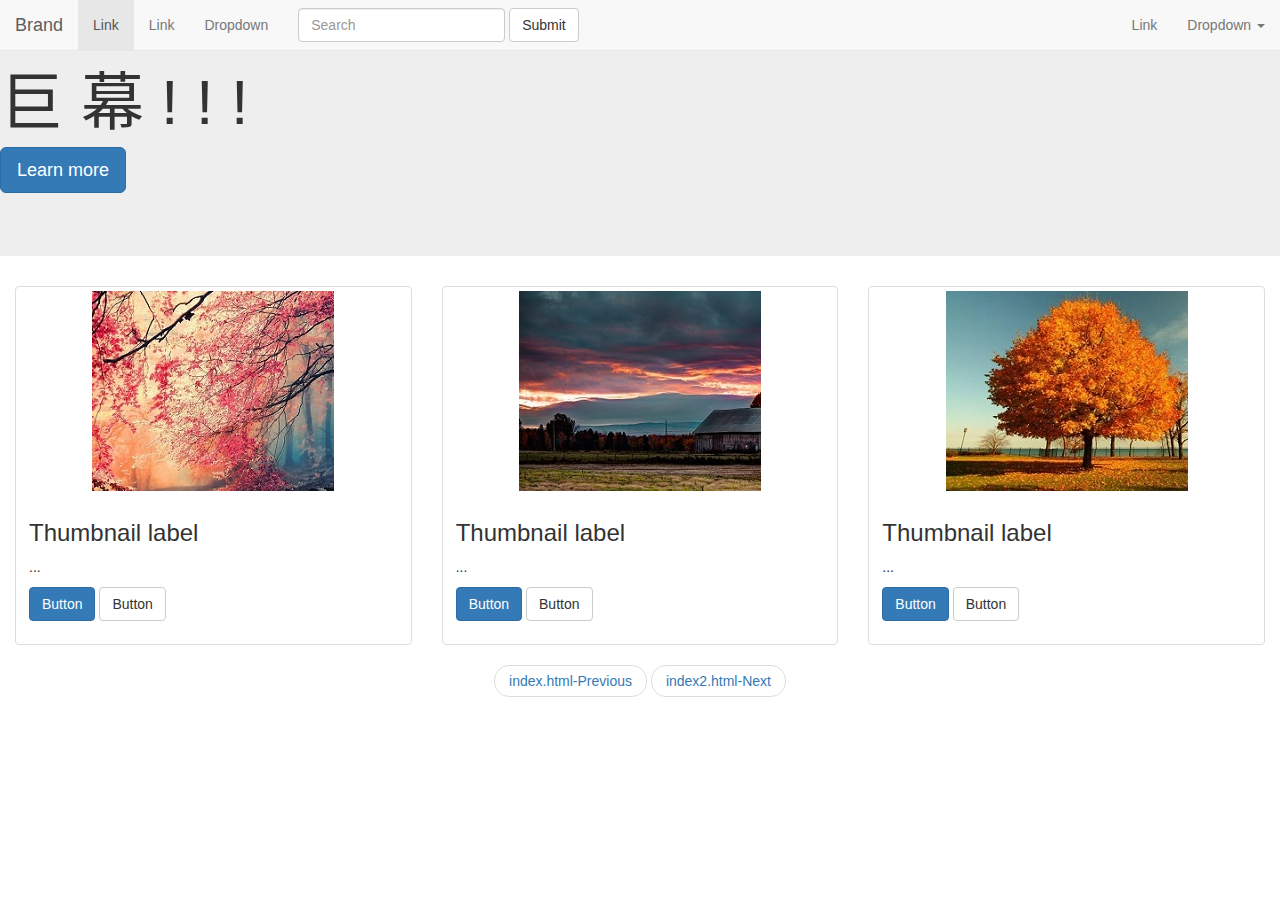
<file: boke/index.html>
<!DOCTYPE html>
<html lang="zh-CN">
  <head>
    <meta charset="utf-8">
    <meta http-equiv="X-UA-Compatible" content="IE=edge">
    <meta name="viewport" content="width=device-width, initial-scale=1">
    <!-- 上述3个meta标签*必须*放在最前面，任何其他内容都*必须*跟随其后！ -->
    <title>博客</title>
    <link href="https://cdn.jsdelivr.net/npm/bootstrap@3.3.7/dist/css/bootstrap.min.css" rel="stylesheet">

  </head>
  <body>

<nav class="navbar navbar-default navbar-fixed-top">
  <div class="container-fluid">

    <div class="navbar-header">
      <button type="button" class="navbar-toggle collapsed" data-toggle="collapse" data-target="#bs-example-navbar-collapse-1" aria-expanded="false">
        <span class="sr-only">Toggle navigation</span>
        <span class="icon-bar"></span>
        <span class="icon-bar"></span>
        <span class="icon-bar"></span>
      </button>
      <a class="navbar-brand" href="#">Brand</a>
    </div>

    <!-- Collect the nav links, forms, and other content for toggling -->
    <div class="collapse navbar-collapse" id="bs-example-navbar-collapse-1">
      <ul class="nav navbar-nav">
        <li class="active"><a href="#">Link <span class="sr-only">(current)</span></a></li>
        <li><a href="#">Link</a></li>
        <li class="dropdown">
          <a href="#" class="dropdown-toggle" data-toggle="dropdown" role="button" aria-haspopup="true" aria-expanded="false">Dropdown </a>
          
        </li>
      </ul>
      <form class="navbar-form navbar-left">
        <div class="form-group">
          <input type="text" class="form-control" placeholder="Search">
        </div>
        <button type="submit" class="btn btn-default">Submit</button>
      </form>
      <ul class="nav navbar-nav navbar-right">
        <li><a href="#">Link</a></li>
        <li class="dropdown">
          <a href="#" class="dropdown-toggle" data-toggle="dropdown" role="button" aria-haspopup="true" aria-expanded="false">Dropdown <span class="caret"></span></a>
          <ul class="dropdown-menu">
            <li><a href="#">Action</a></li>
            <li><a href="#">Another action</a></li>
            <li><a href="#">Something else here</a></li>
            <li role="separator" class="divider"></li>
            <li><a href="#">Separated link</a></li>
          </ul>
        </li>
      </ul>
    </div><!-- /.navbar-collapse -->
  </div><!-- /.container-fluid -->
</nav>

  <!-- 巨幕 -->
  <div class="jumbotron jumu">
    <h1>巨 幕 ! ! !</h1>
    <p><a class="btn btn-primary btn-lg" href="#" role="button">Learn more</a></p>
  </div>

<!-- 页头 -->

  <div class="col-sm-6 col-md-4">
    <div class="thumbnail">
      <img src="img/1.jpg" alt="...">
      <div class="caption">
        <h3>Thumbnail label</h3>
        <p>...</p>
        <p><a href="#" class="btn btn-primary" role="button">Button</a> <a href="#" class="btn btn-default" role="button">Button</a></p>
      </div>
    </div>
  </div>

  <div class="col-sm-6 col-md-4">
    <div class="thumbnail">
      <img src="img/2.jpg" alt="...">
      <div class="caption">
        <h3>Thumbnail label</h3>
        <p>...</p>
        <p><a href="#" class="btn btn-primary" role="button">Button</a> <a href="#" class="btn btn-default" role="button">Button</a></p>
      </div>
    </div>
  </div>

  <div class="col-sm-6 col-md-4">
    <div class="thumbnail">
      <img src="img/3.jpg" alt="...">
      <div class="caption">
        <h3>Thumbnail label</h3>
        <p>...</p>
        <p><a href="#" class="btn btn-primary" role="button">Button</a> <a href="#" class="btn btn-default" role="button">Button</a></p>
      </div>
    </div>
  </div>

</div> 
<!-- 尾 -->
<nav aria-label=" Page navigation ">
  <ul class="pager">
    <li><a href="index.html">index.html-Previous</a></li>
    <li><a href="index2.html">index2.html-Next</a></li>
  </ul>
</nav>

    <!-- jQuery (Bootstrap 的所有 JavaScript 插件都依赖 jQuery，所以必须放在前边) -->
    <script src="https://cdn.jsdelivr.net/npm/jquery@1.12.4/dist/jquery.min.js"></script>
    <!-- 加载 Bootstrap 的所有 JavaScript 插件。你也可以根据需要只加载单个插件。 -->
    <script src="https://cdn.jsdelivr.net/npm/bootstrap@3.3.7/dist/js/bootstrap.min.js"></script>

   
  </body>
</html>
</file>
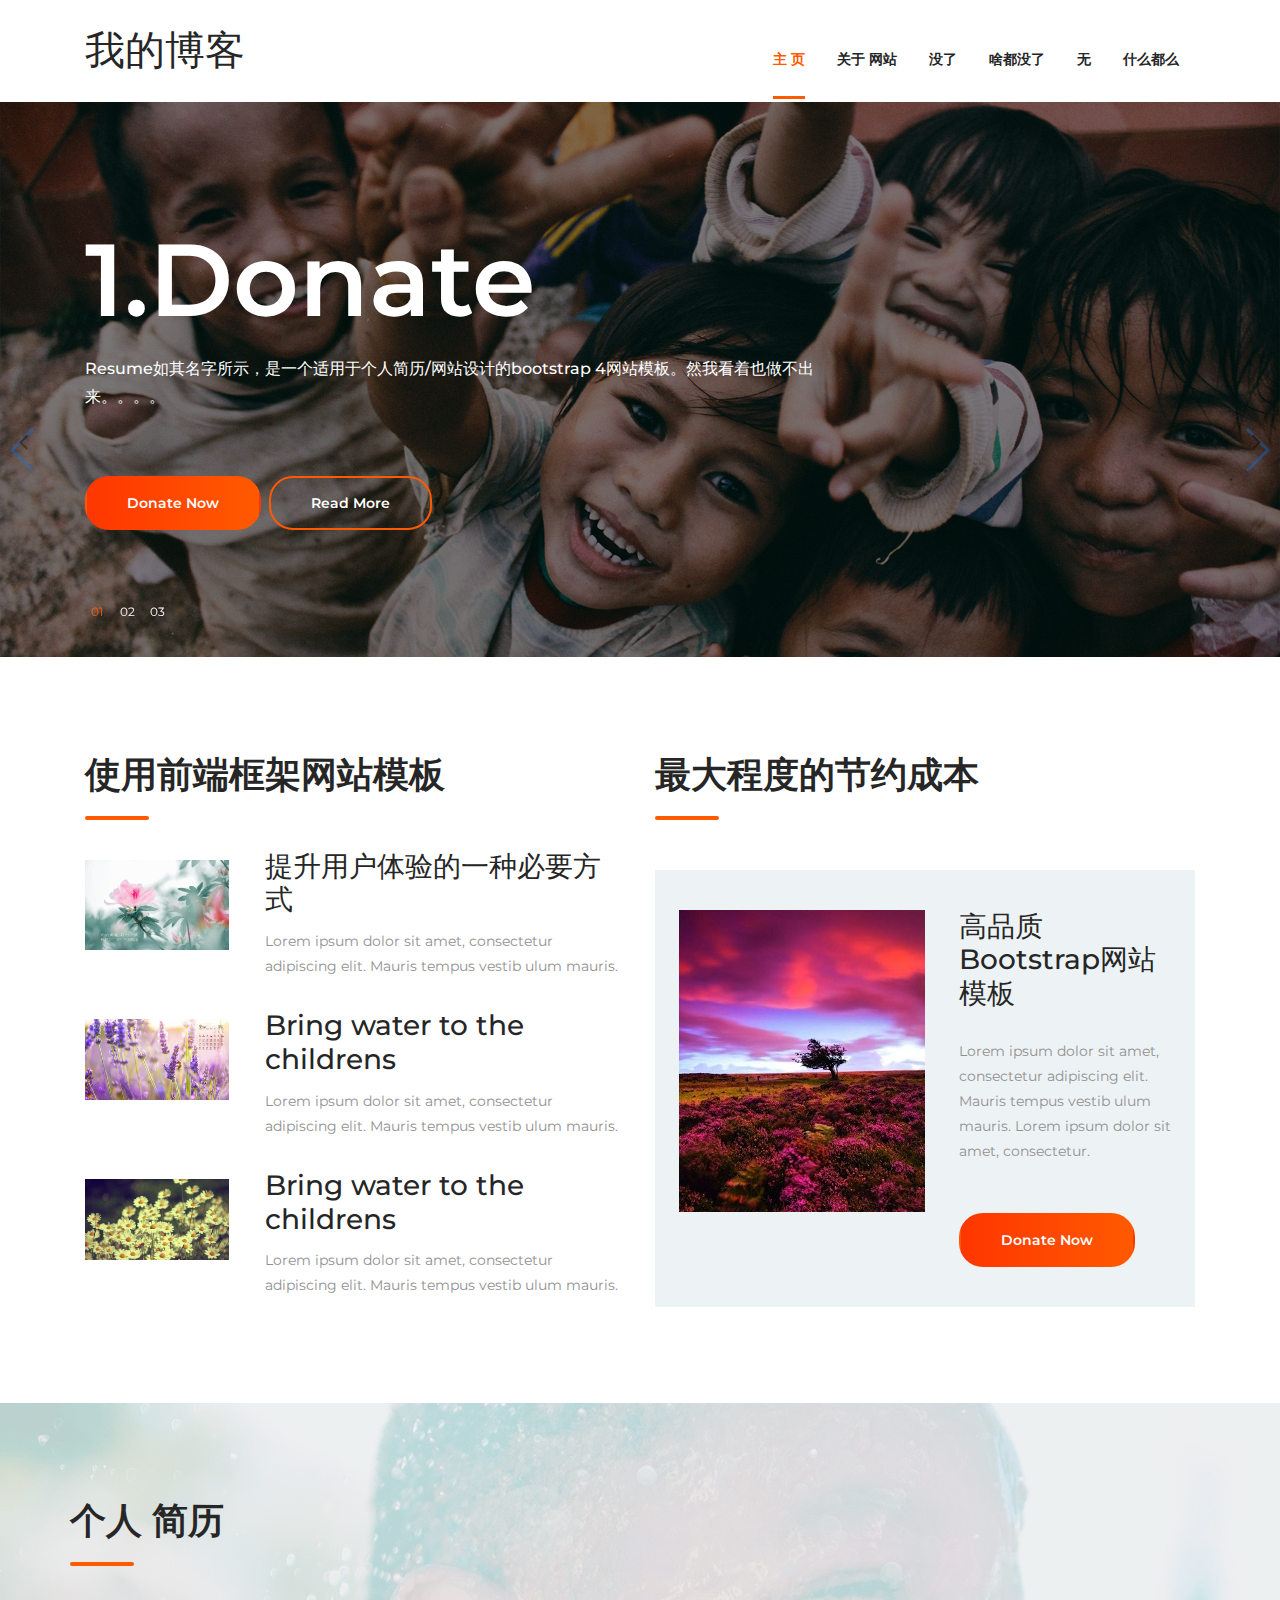
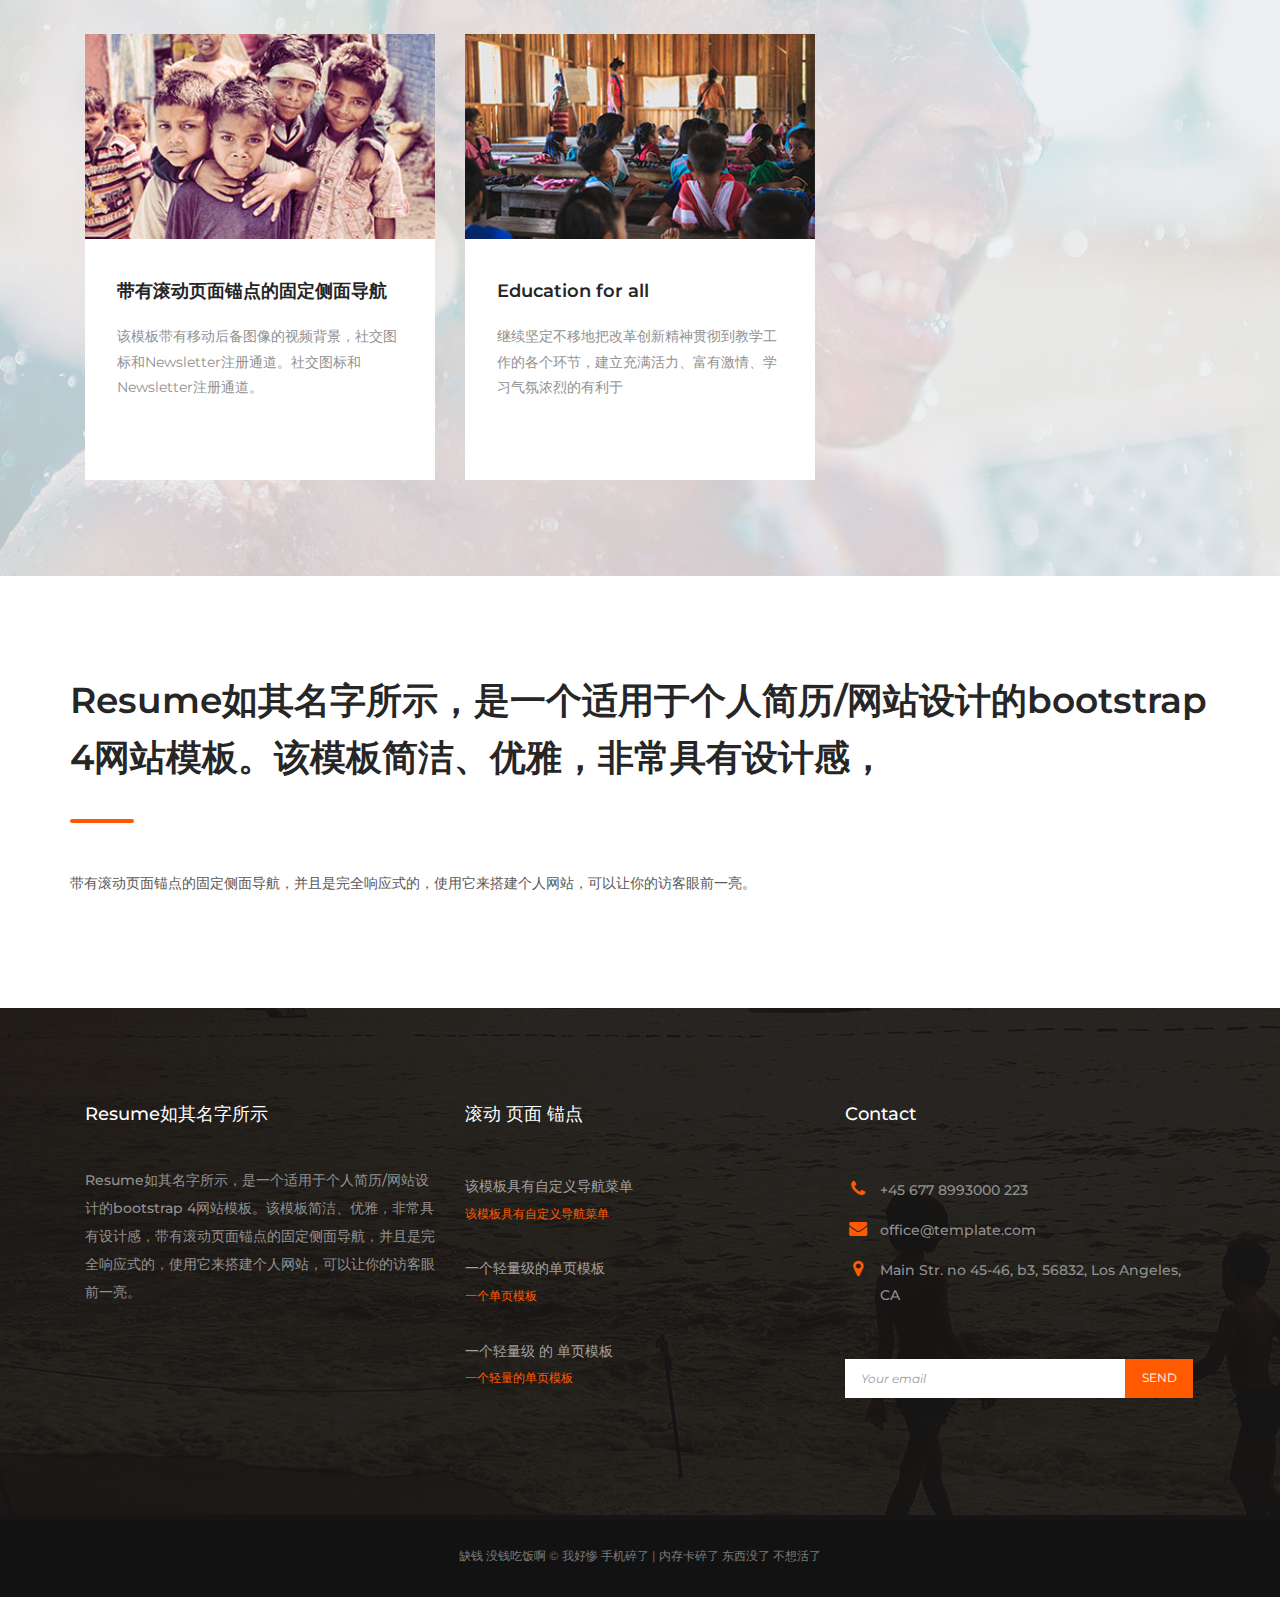
<file: wangshangmoban/index.html>
<!DOCTYPE html>
<html lang="en">
<head>
    <title>Hello World</title>

    <!-- Required meta tags -->
    <meta charset="utf-8">
    <meta name="viewport" content="width=device-width, initial-scale=1, shrink-to-fit=no">

    <!-- Bootstrap CSS -->
    <link rel="stylesheet" href="css/bootstrap.min.css">

    <!-- FontAwesome CSS -->
    <link rel="stylesheet" href="css/font-awesome.min.css">

    <!-- ElegantFonts CSS -->
    <link rel="stylesheet" href="css/elegant-fonts.css">

    <!-- themify-icons CSS -->
    <link rel="stylesheet" href="css/themify-icons.css">

    <!-- Swiper CSS -->
    <link rel="stylesheet" href="css/swiper.min.css">

    <!-- Styles -->
    <link rel="stylesheet" href="style.css">
</head>
<body>
    <header class="site-header">
        

        <div class="nav-bar">
            <div class="container">
                <div class="row">
                    <div class="col-12 d-flex flex-wrap justify-content-between align-items-center">
                        <div class="site-branding d-flex align-items-center">
                           <h1><a class="d-block" href="index.html" >我的博客</a></h1>
                        </div><!-- .site-branding -->

                        <nav class="site-navigation d-flex justify-content-end align-items-center">
                            <ul class="d-flex flex-column flex-lg-row justify-content-lg-end align-content-center">
                                <li class="current-menu-item"><a href="index.html">主 页</a></li>
                                <li><a href="about.html">关于 网站 </a></li>
                                <li><a href="#">没了</a></li>
                                <li><a href="#">啥都没了</a></li>
                                <li><a href="#">无</a></li>
                                <li><a href="#">什么都么</a></li>
                            </ul>
                        </nav><!-- .site-navigation -->

                      
                    </div><!-- .col -->
                </div><!-- .row -->
            </div><!-- .container -->
        </div><!-- .nav-bar -->
    </header><!-- .site-header -->

    <div class="swiper-container hero-slider">
        <div class="swiper-wrapper">
            <div class="swiper-slide hero-content-wrap">
                <img src="images/hero.jpg" alt="">

                <div class="hero-content-overlay position-absolute w-100 h-100">
                    <div class="container h-100">
                        <div class="row h-100">
                            <div class="col-12 col-lg-8 d-flex flex-column justify-content-center align-items-start">
                                <header class="entry-header">
                                    <h1>1.Donate</h1>
                                </header><!-- .entry-header -->

                                <div class="entry-content mt-4">
                                    <p>Resume如其名字所示，是一个适用于个人简历/网站设计的bootstrap 4网站模板。然我看着也做不出来。。。。</p>
                                </div><!-- .entry-content -->

                                <footer class="entry-footer d-flex flex-wrap align-items-center mt-5">
                                    <a href="#" class="btn gradient-bg mr-2">Donate Now</a>
                                    <a href="#" class="btn orange-border">Read More</a>
                                </footer><!-- .entry-footer -->
                            </div><!-- .col -->
                        </div><!-- .row -->
                    </div><!-- .container -->
                </div><!-- .hero-content-overlay -->
            </div><!-- .hero-content-wrap -->

            <div class="swiper-slide hero-content-wrap">
                <img src="images/hero.jpg" alt="">

                <div class="hero-content-overlay position-absolute w-100 h-100">
                    <div class="container h-100">
                        <div class="row h-100">
                            <div class="col-12 col-lg-8 d-flex flex-column justify-content-center align-items-start">
                                <header class="entry-header">
                                    <h1>2.Donate</h1>
                                </header><!-- .entry-header -->

                                <div class="entry-content mt-4">
                                   <p>该模板完全免费，且适应所有主流浏览器和平台。是一个适用于个人简历/网站设计的bootstrap 4网站模板。然我看着也做不出来。。。。</p>
                                </div><!-- .entry-content -->

                                <footer class="entry-footer d-flex flex-wrap align-items-center mt-5">
                                    <a href="#" class="btn gradient-bg mr-2">Donate Now</a>
                                    <a href="#" class="btn orange-border">Read More</a>
                                </footer><!-- .entry-footer -->
                            </div><!-- .col -->
                        </div><!-- .row -->
                    </div><!-- .container -->
                </div><!-- .hero-content-overlay -->
            </div><!-- .hero-content-wrap -->

            <div class="swiper-slide hero-content-wrap">
                <img src="images/hero.jpg" alt="">

                <div class="hero-content-overlay position-absolute w-100 h-100">
                    <div class="container h-100">
                        <div class="row h-100">
                            <div class="col-12 col-lg-8 d-flex flex-column justify-content-center align-items-start">
                                <header class="entry-header">
                                    <h1>3.Donate</h1>
                                </header><!-- .entry-header -->

                                <div class="entry-content mt-4">
                                    <p>网站建设要求兼容手机端已经是一种刚需，也成为提升用户体验的一种必要方式。但这无疑会加大设计师和前端人员的工作量,完全没有考虑过代码狗的感受</p>
                                </div><!-- .entry-content -->

                                <footer class="entry-footer d-flex flex-wrap align-items-center mt-5">
                                    <a href="#" class="btn gradient-bg mr-2">Donate Now</a>
                                    <a href="#" class="btn orange-border">Read More</a>
                                </footer><!-- .entry-footer -->
                            </div><!-- .col -->
                        </div><!-- .row -->
                    </div><!-- .container -->
                </div><!-- .hero-content-overlay -->
            </div><!-- .hero-content-wrap -->
        </div><!-- .swiper-wrapper -->

        <div class="pagination-wrap position-absolute w-100">
            <div class="container">
                <div class="swiper-pagination"></div>
            </div><!-- .container -->
        </div><!-- .pagination-wrap -->

        <!-- Add Arrows -->
        <div class="swiper-button-next flex justify-content-center align-items-center">
            <span><svg viewBox="0 0 1792 1792" xmlns="http://www.w3.org/2000/svg"><path d="M1171 960q0 13-10 23l-466 466q-10 10-23 10t-23-10l-50-50q-10-10-10-23t10-23l393-393-393-393q-10-10-10-23t10-23l50-50q10-10 23-10t23 10l466 466q10 10 10 23z"/></svg></span>
        </div>

        <div class="swiper-button-prev flex justify-content-center align-items-center">
            <span><svg viewBox="0 0 1792 1792" xmlns="http://www.w3.org/2000/svg"><path d="M1203 544q0 13-10 23l-393 393 393 393q10 10 10 23t-10 23l-50 50q-10 10-23 10t-23-10l-466-466q-10-10-10-23t10-23l466-466q10-10 23-10t23 10l50 50q10 10 10 23z"/></svg></span>
        </div>
    </div><!-- .hero-slider -->

 

    <div class="home-page-events">
        <div class="container">
            <div class="row">
                <div class="col-12 col-lg-6">
                    <div class="upcoming-events">
                        <div class="section-heading">
                            <h2 class="entry-title">使用前端框架网站模板</h2>
                        </div><!-- .section-heading -->

                        <div class="event-wrap d-flex flex-wrap justify-content-between">
                            <figure class="m-0">
                                <img src="images/1.1.jpeg" alt="">
                            </figure>

                            <div class="event-content-wrap">
                                <header class="entry-header d-flex flex-wrap align-items-center">
                                    <h3 class="entry-title w-100 m-0">提升用户体验的一种必要方式</a></h3>

                                    

                                <div class="entry-content">
                                    <p class="m-0">Lorem ipsum dolor sit amet, consectetur adipiscing elit. Mauris tempus vestib ulum mauris.</p>
                                </div><!-- .entry-content -->

                              
                            </div><!-- .event-content-wrap -->
                        </div><!-- .event-wrap -->

                        <div class="event-wrap d-flex flex-wrap justify-content-between">
                            <figure class="m-0">
                                <img src="images/1.2.jpeg" alt="">
                            </figure>

                            <div class="event-content-wrap">
                                <header class="entry-header d-flex flex-wrap align-items-center">
                                    <h3 class="entry-title w-100 m-0">Bring water to the childrens</h3>

                                </header><!-- .entry-header -->

                                <div class="entry-content">
                                    <p class="m-0">Lorem ipsum dolor sit amet, consectetur adipiscing elit. Mauris tempus vestib ulum mauris.</p>
                                </div><!-- .entry-content -->

                              
                            </div><!-- .event-content-wrap -->
                        </div><!-- .event-wrap -->

                        <div class="event-wrap d-flex flex-wrap justify-content-between">
                            <figure class="m-0">
                                <img src="images/1.3.jpeg" alt="">
                            </figure>

                            <div class="event-content-wrap">
                                <header class="entry-header d-flex flex-wrap align-items-center">
                                    <h3 class="entry-title w-100 m-0">Bring water to the childrens</h3>

                                </header><!-- .entry-header -->

                                <div class="entry-content">
                                    <p class="m-0">Lorem ipsum dolor sit amet, consectetur adipiscing elit. Mauris tempus vestib ulum mauris.</p>
                                </div><!-- .entry-content -->

                            </div><!-- .event-content-wrap -->
                        </div><!-- .event-wrap -->
                    </div><!-- .upcoming-events -->
                </div><!-- .col -->

                <div class="col-12 col-lg-6">
                    <div class="featured-cause">
                        <div class="section-heading">
                            <h2 class="entry-title">最大程度的节约成本</h2>
                        </div><!-- .section-heading -->

                        <div class="cause-wrap d-flex flex-wrap justify-content-between">
                            <figure class="m-0">
                                <img src="images/1.jpeg" alt="">
                            </figure>

                            <div class="cause-content-wrap">
                                <header class="entry-header d-flex flex-wrap align-items-center">
                                    <h3 class="entry-title w-100 m-0">高品质Bootstrap网站模板</h3>

                                    
                                </header><!-- .entry-header -->

                                <div class="entry-content">
                                    <p class="m-0">Lorem ipsum dolor sit amet, consectetur adipiscing elit. Mauris tempus vestib ulum mauris. Lorem ipsum dolor sit amet, consectetur.</p>
                                </div><!-- .entry-content -->

                                <div class="entry-footer mt-5">
                                    <a href="#" class="btn gradient-bg mr-2">Donate Now</a>
                                </div><!-- .entry-footer -->
                            </div><!-- .cause-content-wrap -->

                         
                                </div><!-- .fund-raised-details -->
                            </div><!-- .fund-raised -->
                        </div><!-- .cause-wrap -->
                    </div><!-- .featured-cause -->
                </div><!-- .col -->
            </div><!-- .row -->
        </div><!-- .container -->
    </div><!-- .home-page-events -->

    <div class="our-causes">
        <div class="container">
            <div class="row">
                <div class="coL-12">
                    <div class="section-heading">
                        <h2 class="entry-title">个人 简历</h2>
                    </div><!-- .section-heading -->
                </div><!-- .col -->
            </div><!-- .row -->

            <div class="row">
                <div class="col-12">
                    <div class="swiper-container causes-slider">
                        <div class="swiper-wrapper">
                            <div class="swiper-slide">
                                <div class="cause-wrap">
                                    <figure class="m-0">
                                        <img src="images/cause-1.jpg" alt="">

                                        <div class="figure-overlay d-flex justify-content-center align-items-center position-absolute w-100 h-100">
                                            <a href="#" class="btn gradient-bg mr-2">搭建个人网站</a>
                                        </div><!-- .figure-overlay -->
                                    </figure>

                                    <div class="cause-content-wrap">
                                        <header class="entry-header d-flex flex-wrap align-items-center">
                                            <h3 class="entry-title w-100 m-0"><a href="#">带有滚动页面锚点的固定侧面导航</a></h3>
                                        </header><!-- .entry-header -->

                                        <div class="entry-content">
                                            <p class="m-0">该模板带有移动后备图像的视频背景，社交图标和Newsletter注册通道。社交图标和Newsletter注册通道。</p>
                                        </div><!-- .entry-content -->

                                        <div class="fund-raised w-100">
                                           

                                            <div class="fund-raised-details d-flex flex-wrap justify-content-between align-items-center">
                                               
                                              
                                            </div><!-- .fund-raised-details -->
                                        </div><!-- .fund-raised -->
                                    </div><!-- .cause-content-wrap -->
                                </div><!-- .cause-wrap -->
                            </div><!-- .swiper-slide -->

                            <div class="swiper-slide">
                                <div class="cause-wrap">
                                    <figure class="m-0">
                                        <img src="images/cause-2.jpg" alt="">

                                        <div class="figure-overlay d-flex justify-content-center align-items-center position-absolute w-100 h-100">
                                            <a href="#" class="btn gradient-bg mr-2">以人 为本</a>
                                        </div><!-- .figure-overlay -->
                                    </figure>

                                    <div class="cause-content-wrap">
                                        <header class="entry-header d-flex flex-wrap align-items-center">
                                            <h3 class="entry-title w-100 m-0"><a href="#">Education for all</a></h3>
                                        </header><!-- .entry-header -->

                                        <div class="entry-content">
                                            <p class="m-0">继续坚定不移地把改革创新精神贯彻到教学工作的各个环节，建立充满活力、富有激情、学习气氛浓烈的有利于</p>
                                        </div><!-- .entry-content -->

                                        <div class="fund-raised w-100">
                                            

                                            <div class="fund-raised-details d-flex flex-wrap justify-content-between align-items-center">
                     
                                            </div><!-- .fund-raised-details -->
                                        </div><!-- .fund-raised -->
                                    </div><!-- .cause-content-wrap -->
                                </div><!-- .cause-wrap -->
                            </div><!-- .swiper-slide -->

                          

                                            </div><!-- .fund-raised-details -->
                                        </div><!-- .fund-raised -->
                                    </div><!-- .cause-content-wrap -->
                                </div><!-- .cause-wrap -->
                            </div><!-- .swiper-slide -->
                        </div><!-- .swiper-wrapper -->

                    </div><!-- .swiper-container -->

                    <!-- Add Arrows -->
                    <div class="swiper-button-next flex justify-content-center align-items-center">
                        <span><svg viewBox="0 0 1792 1792" xmlns="http://www.w3.org/2000/svg"><path d="M1171 960q0 13-10 23l-466 466q-10 10-23 10t-23-10l-50-50q-10-10-10-23t10-23l393-393-393-393q-10-10-10-23t10-23l50-50q10-10 23-10t23 10l466 466q10 10 10 23z"/></svg></span>
                    </div>

                    <div class="swiper-button-prev flex justify-content-center align-items-center">
                        <span><svg viewBox="0 0 1792 1792" xmlns="http://www.w3.org/2000/svg"><path d="M1203 544q0 13-10 23l-393 393 393 393q10 10 10 23t-10 23l-50 50q-10 10-23 10t-23-10l-466-466q-10-10-10-23t10-23l466-466q10-10 23-10t23 10l50 50q10 10 10 23z"/></svg></span>
                    </div>
                </div><!-- .col -->
            </div><!-- .row -->
        </div><!-- .container -->
    </div><!-- .our-causes -->

    <div class="home-page-limestone">
        <div class="container">
            <div class="row align-items-end">
                <div class="coL-12 ">
                    <div class="section-heading">
                        <h2 class="entry-title">Resume如其名字所示，是一个适用于个人简历/网站设计的bootstrap 4网站模板。该模板简洁、优雅，非常具有设计感，</h2>

                        <p class="mt-5">带有滚动页面锚点的固定侧面导航，并且是完全响应式的，使用它来搭建个人网站，可以让你的访客眼前一亮。</p>
                    </div><!-- .section-heading -->
                </div><!-- .col -->

              
                 
            </div><!-- .row -->
        </div><!-- .container -->
    </div><!-- .our-causes -->


    <footer class="site-footer">
        <div class="footer-widgets">
            <div class="container">
                <div class="row">
                    <div class="col-12 col-md-6 col-lg-4">
                        <div class="foot-about">
                            <h2>Resume如其名字所示</h2>

                            <p>Resume如其名字所示，是一个适用于个人简历/网站设计的bootstrap 4网站模板。该模板简洁、优雅，非常具有设计感，带有滚动页面锚点的固定侧面导航，并且是完全响应式的，使用它来搭建个人网站，可以让你的访客眼前一亮。</p>

                            
                        </div><!-- .foot-about -->
                    </div><!-- .col -->


                    <div class="col-12 col-md-6 col-lg-4 mt-5 mt-md-0">
                        <div class="foot-latest-news">
                            <h2>滚动 页面 锚点</h2>

                            <ul>
                                <li>
                                    <h3><a href="#">该模板具有自定义导航菜单</a></h3>
                                    <div class="posted-date">该模板具有自定义导航菜单</div>
                                </li>

                                <li>
                                    <h3><a href="#">一个轻量级的单页模板</a></h3>
                                    <div class="posted-date">一个单页模板</div>
                                </li>

                                <li>
                                    <h3><a href="#">一个轻量级 的 单页模板</a></h3>
                                    <div class="posted-date">一个轻量的单页模板</div>
                                </li>
                            </ul>
                        </div><!-- .foot-latest-news -->
                    </div><!-- .col -->

                    <div class="col-12 col-md-6 col-lg-4 mt-5 mt-md-0">
                        <div class="foot-contact">
                            <h2>Contact</h2>

                            <ul>
                                <li><i class="fa fa-phone"></i><span>+45 677 8993000 223</span></li>
                                <li><i class="fa fa-envelope"></i><span>office@template.com</span></li>
                                <li><i class="fa fa-map-marker"></i><span>Main Str. no 45-46, b3, 56832, Los Angeles, CA</span></li>
                            </ul>
                        </div><!-- .foot-contact -->

                        <div class="subscribe-form">
                            <form class="d-flex flex-wrap align-items-center">
                                <input type="email" placeholder="Your email">
                                <input type="submit" value="send">
                            </form><!-- .flex -->
                        </div><!-- .search-widget -->
                    </div><!-- .col -->
                </div><!-- .row -->
            </div><!-- .container -->
        </div><!-- .footer-widgets -->

        <div class="footer-bar">
            <div class="container">
                <div class="row">
                    <div class="col-12">
                        <p class="m-0">
缺钱 没钱吃饭啊 &copy; 我好惨 手机碎了 | 内存卡碎了 东西没了 不想活了</a>
</p>
                    </div><!-- .col-12 -->
                </div><!-- .row -->
            </div><!-- .container -->
        </div><!-- .footer-bar -->
    </footer><!-- .site-footer -->

    <script type='text/javascript' src='js/jquery.js'></script>
    <script type='text/javascript' src='js/jquery.collapsible.min.js'></script>
    <script type='text/javascript' src='js/swiper.min.js'></script>
    <script type='text/javascript' src='js/jquery.countdown.min.js'></script>
    <script type='text/javascript' src='js/circle-progress.min.js'></script>
    <script type='text/javascript' src='js/jquery.countTo.min.js'></script>
    <script type='text/javascript' src='js/jquery.barfiller.js'></script>
    <script type='text/javascript' src='js/custom.js'></script>

</body>
</html>
</file>
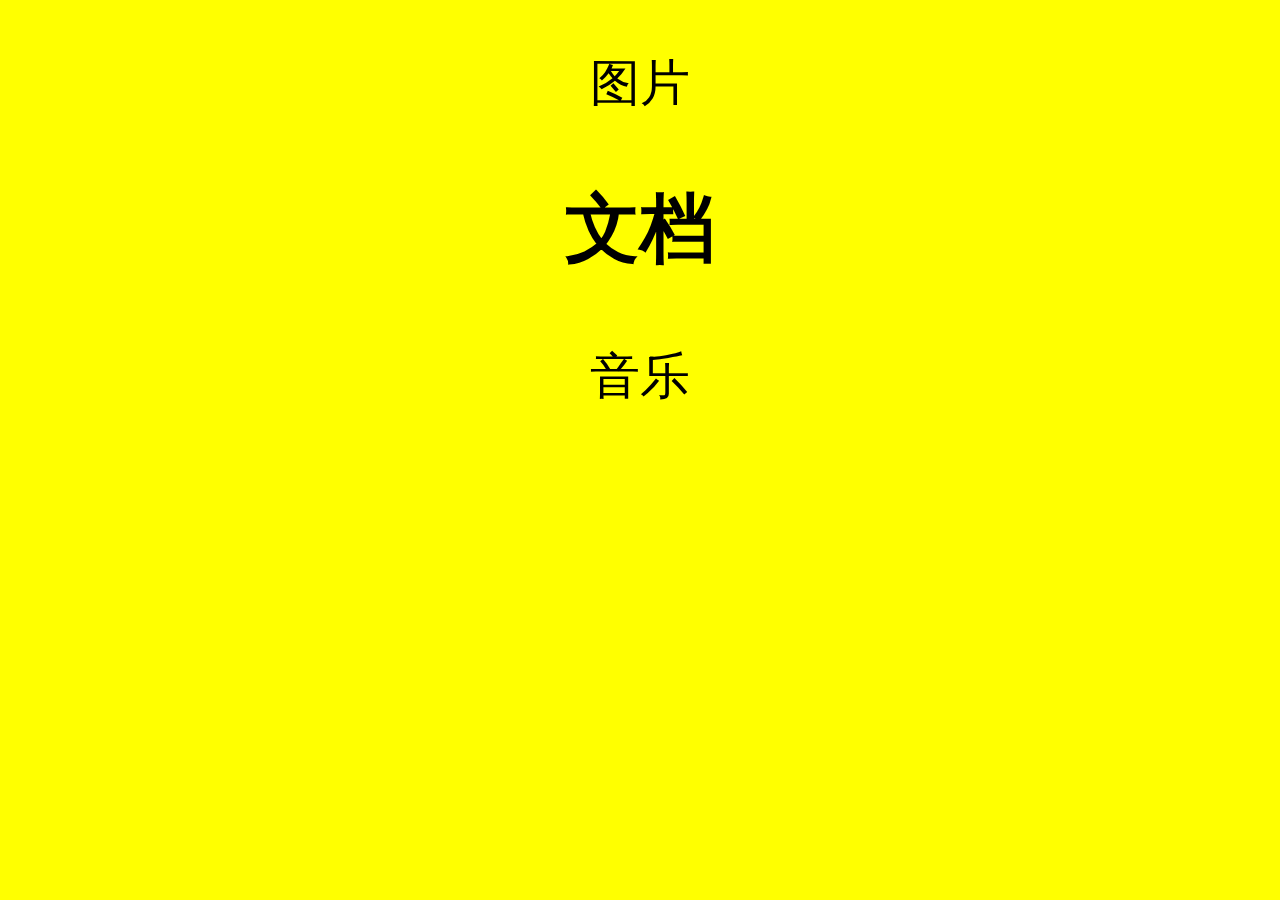
<file: index2.html>
<!DOCTYPE html>
<html lang="en">
<head>
	<meta charset="UTF-8">
	<title>下午</title>
	<style type="text/css">
	body{
		background-color: yellow;
		text-align: center;
		font-size: 50px;
	}
	</style>
</head>
<body>
	<div class="a1">
	<p>图片</p>
	<h2>文档</h2>
	<span>音乐</span>
	</div>
</body>
</html>
</file>
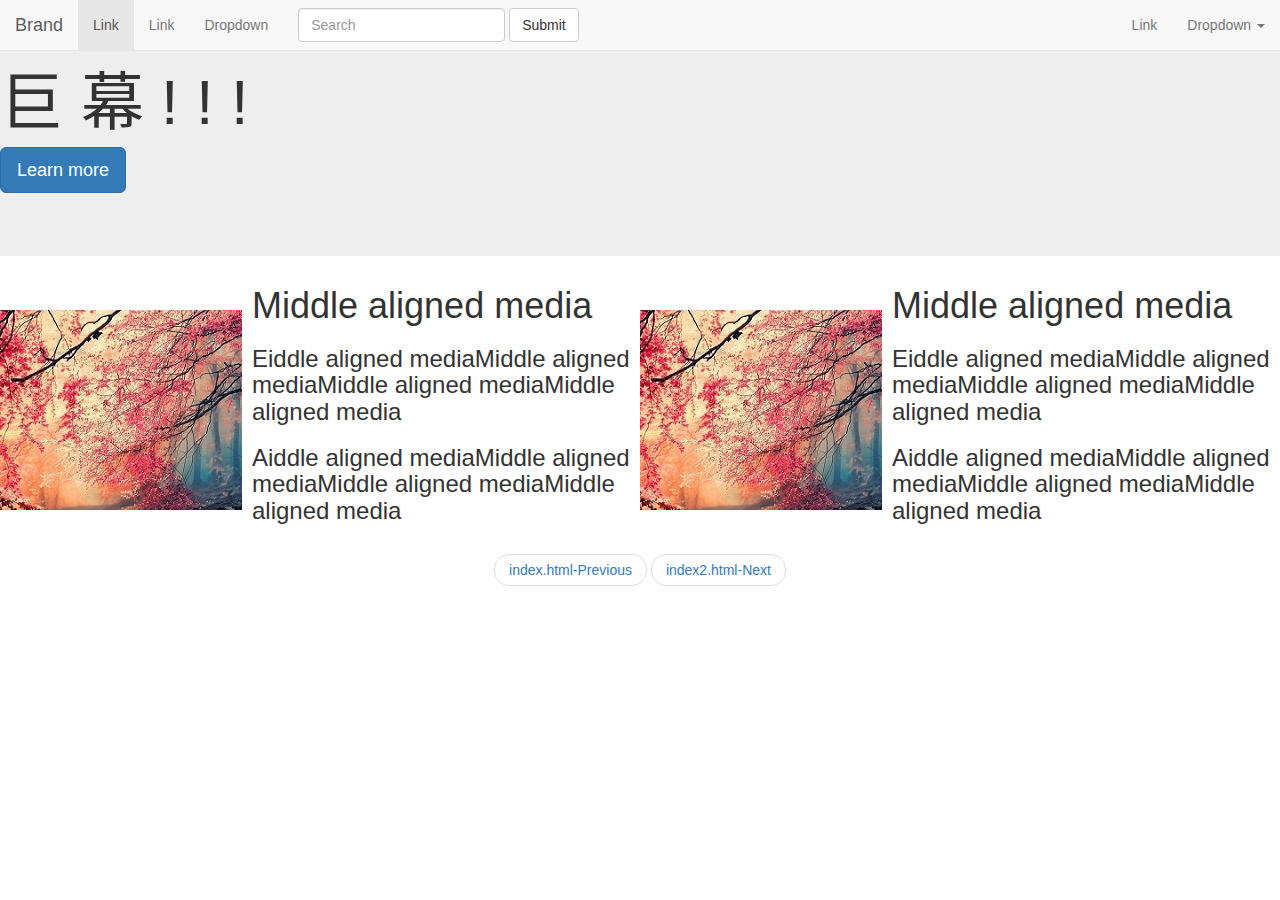
<file: boke/index2.html>
<!DOCTYPE html>
<html lang="zh-CN">
  <head>
    <meta charset="utf-8">
    <meta http-equiv="X-UA-Compatible" content="IE=edge">
    <meta name="viewport" content="width=device-width, initial-scale=1">
    <title>博客2</title>
    <link href="https://cdn.jsdelivr.net/npm/bootstrap@3.3.7/dist/css/bootstrap.min.css" rel="stylesheet">

  </head>
  <body>

<nav class="navbar navbar-default navbar-fixed-top">
  <div class="container-fluid">

    <div class="navbar-header">
      <button type="button" class="navbar-toggle collapsed" data-toggle="collapse" data-target="#bs-example-navbar-collapse-1" aria-expanded="false">
        <span class="sr-only">Toggle navigation</span>
        <span class="icon-bar"></span>
        <span class="icon-bar"></span>
        <span class="icon-bar"></span>
      </button>
      <a class="navbar-brand" href="#">Brand</a>
    </div>

    <!-- Collect the nav links, forms, and other content for toggling -->
    <div class="collapse navbar-collapse" id="bs-example-navbar-collapse-1">
      <ul class="nav navbar-nav">
        <li class="active"><a href="#">Link <span class="sr-only">(current)</span></a></li>
        <li><a href="#">Link</a></li>
        <li class="dropdown">
          <a href="#" class="dropdown-toggle" data-toggle="dropdown" role="button" aria-haspopup="true" aria-expanded="false">Dropdown </a>
          
        </li>
      </ul>
      <form class="navbar-form navbar-left">
        <div class="form-group">
          <input type="text" class="form-control" placeholder="Search">
        </div>
        <button type="submit" class="btn btn-default">Submit</button>
      </form>
      <ul class="nav navbar-nav navbar-right">
        <li><a href="#">Link</a></li>
        <li class="dropdown">
          <a href="#" class="dropdown-toggle" data-toggle="dropdown" role="button" aria-haspopup="true" aria-expanded="false">Dropdown <span class="caret"></span></a>
          <ul class="dropdown-menu">
            <li><a href="#">Action</a></li>
            <li><a href="#">Another action</a></li>
            <li><a href="#">Something else here</a></li>
            <li role="separator" class="divider"></li>
            <li><a href="#">Separated link</a></li>
          </ul>
        </li>
      </ul>
    </div><!-- /.navbar-collapse -->
  </div><!-- /.container-fluid -->
</nav>

  <!-- 巨幕 -->
  <div class="jumbotron jumu">
    <h1>巨 幕 ! ! !</h1>
    <p><a class="btn btn-primary btn-lg" href="#" role="button">Learn more</a></p>
  </div>


<div class="media">

  <div class="media-left media-middle">
    <a href="#">
      <img class="media-object" src="img/1.jpg" >
    </a>
  </div>
  <div class="media-body">
    <h1 class="media-heading">Middle aligned media</h1>
    <h3> Eiddle aligned mediaMiddle aligned mediaMiddle aligned mediaMiddle aligned media</h3>
    <h3> Aiddle aligned mediaMiddle aligned mediaMiddle aligned mediaMiddle aligned media</h3>
  </div>

<div class="media-left media-middle">
    <a href="#">
      <img class="media-object" src="img/1.jpg" >
    </a>
  </div>
  <div class="media-body">
    <h1 class="media-heading">Middle aligned media</h1>
    <h3> Eiddle aligned mediaMiddle aligned mediaMiddle aligned mediaMiddle aligned media</h3>
    <h3> Aiddle aligned mediaMiddle aligned mediaMiddle aligned mediaMiddle aligned media</h3>
  </div>


</div>


<!-- 尾 -->
<nav aria-label=" Page navigation ">
  <ul class="pager">
    <li><a href="index.html">index.html-Previous</a></li>
    <li><a href="index2.html">index2.html-Next</a></li>
  </ul>
</nav>


    <!-- jQuery (Bootstrap 的所有 JavaScript 插件都依赖 jQuery，所以必须放在前边) -->
    <script src="https://cdn.jsdelivr.net/npm/jquery@1.12.4/dist/jquery.min.js"></script>
    <!-- 加载 Bootstrap 的所有 JavaScript 插件。你也可以根据需要只加载单个插件。 -->
    <script src="https://cdn.jsdelivr.net/npm/bootstrap@3.3.7/dist/js/bootstrap.min.js"></script>
  </body>
</html>
</file>
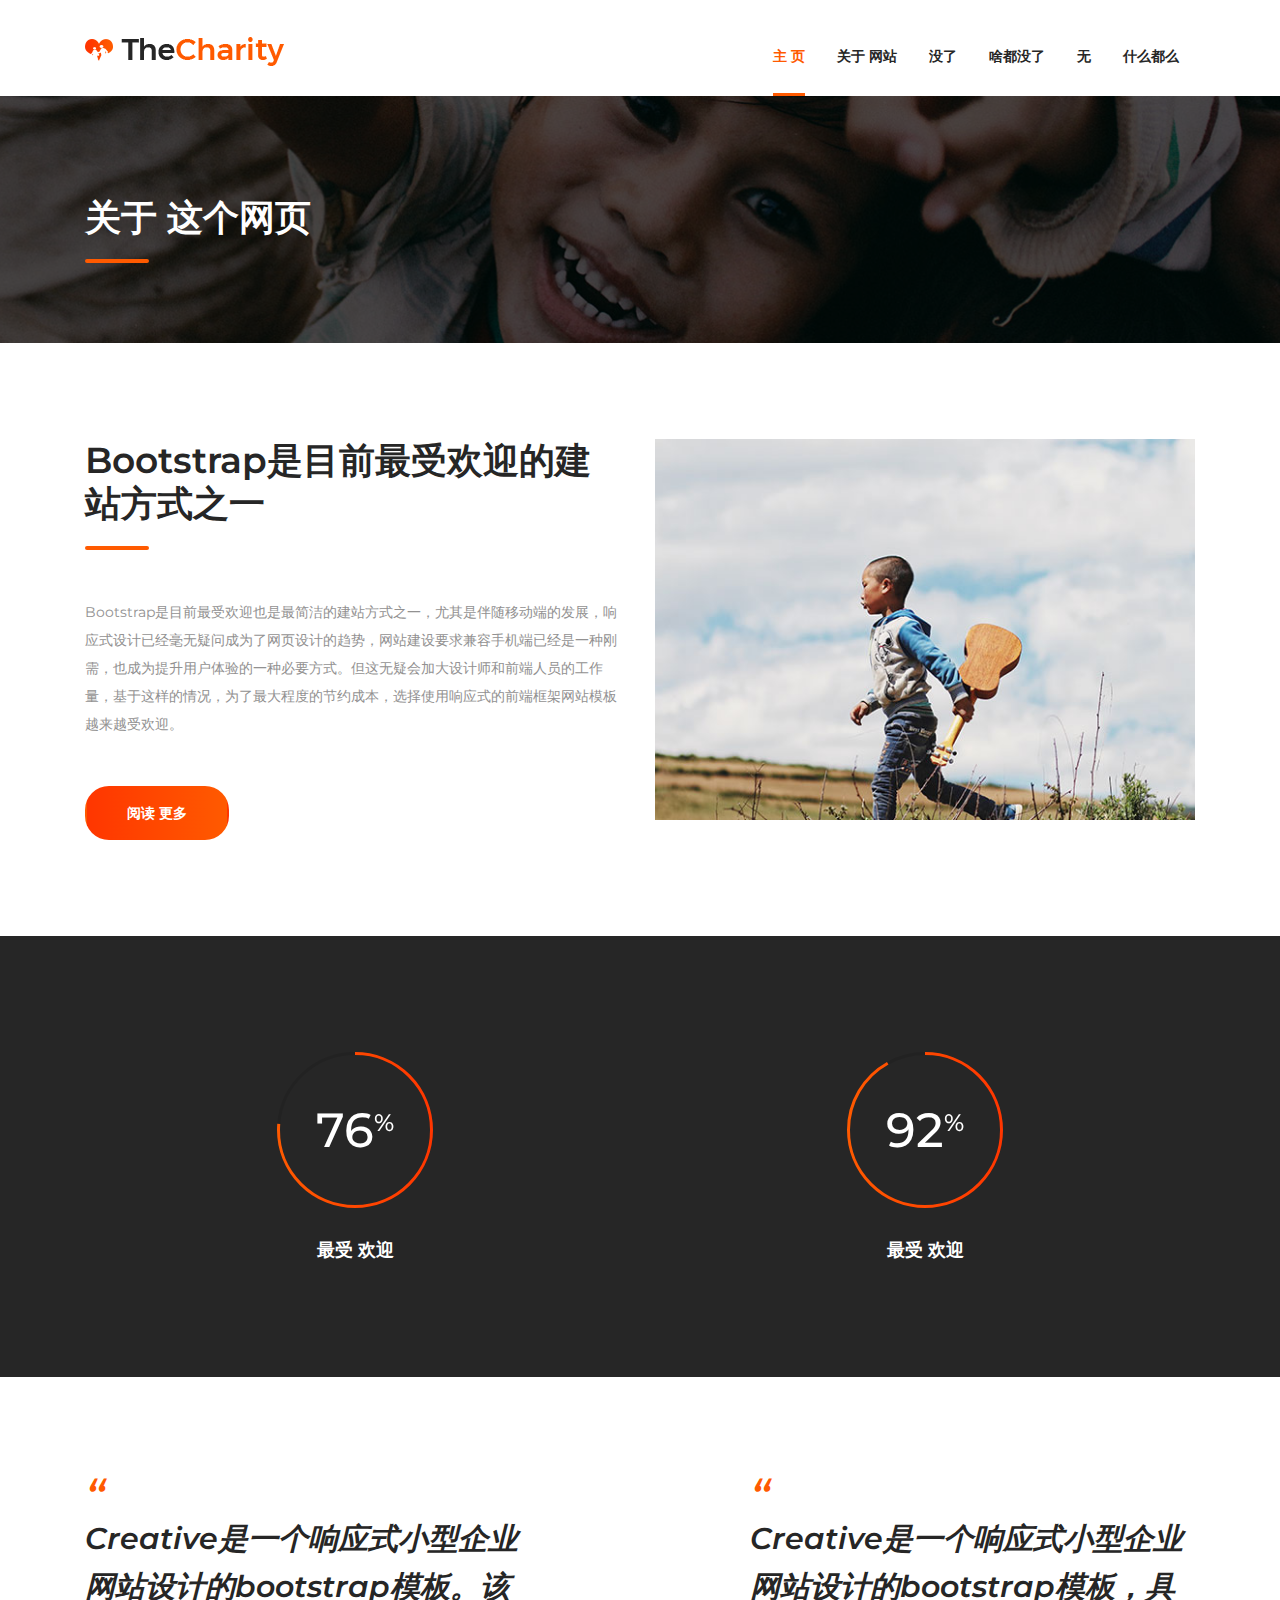
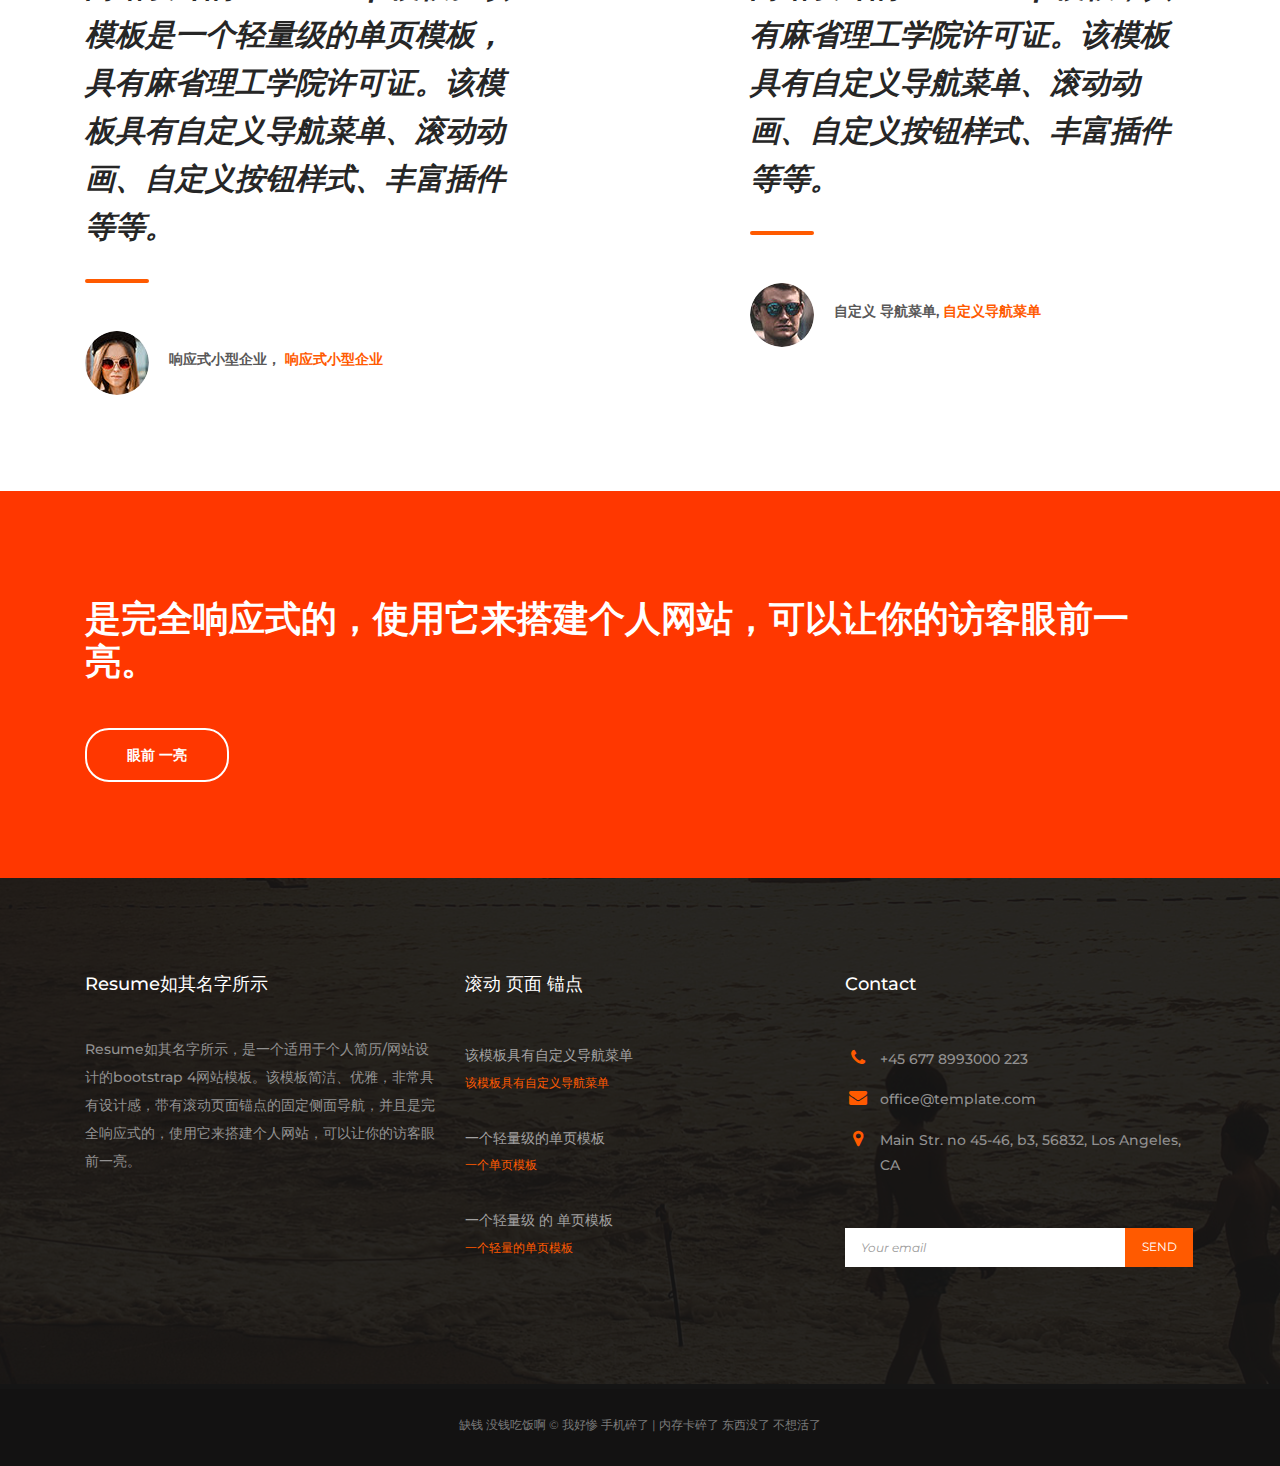
<file: wangshangmoban/about.html>
<!DOCTYPE html>
<html lang="en">
<head>
    <title>Hello World</title>

    <!-- Required meta tags -->
    <meta charset="utf-8">
    <meta name="viewport" content="width=device-width, initial-scale=1, shrink-to-fit=no">

    <!-- Bootstrap CSS -->
    <link rel="stylesheet" href="css/bootstrap.min.css">

    <!-- FontAwesome CSS -->
    <link rel="stylesheet" href="css/font-awesome.min.css">

    <!-- ElegantFonts CSS -->
    <link rel="stylesheet" href="css/elegant-fonts.css">

    <!-- themify-icons CSS -->
    <link rel="stylesheet" href="css/themify-icons.css">

    <!-- Swiper CSS -->
    <link rel="stylesheet" href="css/swiper.min.css">

    <!-- Styles -->
    <link rel="stylesheet" href="style.css">
</head>
<body class="single-page about-page">
<header class="site-header">

    <!-- 第二行导航栏 -->
    <!-- The Charity 图标 -->
    <div class="nav-bar">
        <div class="container">
            <div class="row">
                <div class="col-12 d-flex flex-wrap justify-content-between align-items-center">
                    <div class="site-branding d-flex align-items-center">
                        <a class="d-block" href="index.html" rel="home"><img class="d-block" src="images/logo.png" alt="logo"></a>
                    </div><!-- .site-branding -->
                    <!-- 第二行导航栏 -->
                    <nav class="site-navigation d-flex justify-content-end align-items-center">
                        <ul class="d-flex flex-column flex-lg-row justify-content-lg-end align-content-center">
                            <li class="current-menu-item"><a href="index.html">主 页</a></li>
                            <li><a href="about.html">关于 网站 </a></li>
                                <li><a href="#">没了</a></li>
                                <li><a href="#">啥都没了</a></li>
                                <li><a href="#">无</a></li>
                                <li><a href="#">什么都么</a></li>
                        </ul>
                    </nav><!-- .site-navigation -->
                </div><!-- .col -->
            </div><!-- .row -->
        </div><!-- .container -->
    </div><!-- .nav-bar -->
</header><!-- .site-header -->
<!-- 巨幕 -->
    <div class="page-header">
        <div class="container">
            <div class="row">
                <div class="col-12">
                    <div >
                    <h1 >关于 这个网页</h1>
                    </div>
                </div><!-- .col -->
            </div><!-- .row -->
        </div><!-- .container -->
    </div><!-- .page-header -->

    <div class="welcome-wrap">
        <div class="container">
            <div class="row">
                <div class="col-12 col-lg-6 order-2 order-lg-1">
                    <div class="welcome-content">
                        <header class="entry-header">
                            <h2 class="entry-title">Bootstrap是目前最受欢迎的建站方式之一</h2>
                        </header><!-- .entry-header -->

                        <div class="entry-content mt-5">
                            <p>Bootstrap是目前最受欢迎也是最简洁的建站方式之一，尤其是伴随移动端的发展，响应式设计已经毫无疑问成为了网页设计的趋势，网站建设要求兼容手机端已经是一种刚需，也成为提升用户体验的一种必要方式。但这无疑会加大设计师和前端人员的工作量，基于这样的情况，为了最大程度的节约成本，选择使用响应式的前端框架网站模板越来越受欢迎。</p>
                        </div><!-- .entry-content -->

                        <div class="entry-footer mt-5">
                            <a href="#" class="btn gradient-bg mr-2">阅读 更多</a>
                        </div><!-- .entry-footer -->
                    </div><!-- .welcome-content -->
                </div><!-- .col -->

                <div class="col-12 col-lg-6 order-1 order-lg-2">
                    <img src="images/welcome.jpg" alt="welcome">
                </div><!-- .col -->
            </div><!-- .row -->
        </div><!-- .container -->
    </div><!-- .home-page-icon-boxes -->

    <div class="about-stats">
        <div class="container">
            <div class="row">
                <div class="col-12 col-sm-6 col-lg-6">
                    <div class="circular-progress-bar">
                        <div class="circle" id="loader_1">
                            <strong class="d-flex justify-content-center"></strong>
                        </div>

                        <h3 class="entry-title">最受 欢迎</h3>
                    </div>
                </div>

                <div class="col-12 col-sm-6 col-lg-6">
                    <div class="circular-progress-bar">
                        <div class="circle" id="loader_2">
                            <strong class="d-flex justify-content-center"></strong>
                        </div>

                        <h3 class="entry-title">最受 欢迎</h3>
                    </div>
                </div>

               
            </div>
        </div>
    </div>

    <div class="about-testimonial">
        <div class="container">
            <div class="row">
                <div class="col-12 col-md-6 col-lg-5">
                    <div class="testimonial-cont">
                        <div class="entry-content">
                            <p>Creative是一个响应式小型企业网站设计的bootstrap模板。该模板是一个轻量级的单页模板，具有麻省理工学院许可证。该模板具有自定义导航菜单、滚动动画、自定义按钮样式、丰富插件等等。</p>
                        </div>

                        <div class="entry-footer d-flex flex-wrap align-items-center mt-5">
                            <img src="images/testimonial-1.jpg" alt="">

                            <h4>响应式小型企业， <span>响应式小型企业</span></h4>
                        </div>
                    </div>
                </div>

                <div class="col-12 col-md-6 offset-lg-2 col-lg-5">
                    <div class="testimonial-cont">
                        <div class="entry-content">
                            <p>Creative是一个响应式小型企业网站设计的bootstrap模板，具有麻省理工学院许可证。该模板具有自定义导航菜单、滚动动画、自定义按钮样式、丰富插件等等。</p>
                        </div>

                        <div class="entry-footer d-flex flex-wrap align-items-center mt-5">
                            <img src="images/testimonial-2.jpg" alt="">

                            <h4>自定义 导航菜单, <span>自定义导航菜单</span></h4>
                        </div>
                    </div>
                </div>
            </div>
        </div>
    </div>

    <div class="help-us">
        <div class="container">
            <div class="row">
                <div class="col-12 d-flex flex-wrap justify-content-between align-items-center">
                    <h2>是完全响应式的，使用它来搭建个人网站，可以让你的访客眼前一亮。</h2>

                    <a class="btn orange-border" href="#">眼前 一亮</a>
                </div>
            </div>
        </div>
    </div>





    <footer class="site-footer">
        <div class="footer-widgets">
            <div class="container">
                <div class="row">
                    <div class="col-12 col-md-6 col-lg-4">
                        <div class="foot-about">
                            <h2>Resume如其名字所示</h2>

                            <p>Resume如其名字所示，是一个适用于个人简历/网站设计的bootstrap 4网站模板。该模板简洁、优雅，非常具有设计感，带有滚动页面锚点的固定侧面导航，并且是完全响应式的，使用它来搭建个人网站，可以让你的访客眼前一亮。</p>

                            
                        </div><!-- .foot-about -->
                    </div><!-- .col -->


                    <div class="col-12 col-md-6 col-lg-4 mt-5 mt-md-0">
                        <div class="foot-latest-news">
                            <h2>滚动 页面 锚点</h2>

                            <ul>
                                <li>
                                    <h3><a href="#">该模板具有自定义导航菜单</a></h3>
                                    <div class="posted-date">该模板具有自定义导航菜单</div>
                                </li>

                                <li>
                                    <h3><a href="#">一个轻量级的单页模板</a></h3>
                                    <div class="posted-date">一个单页模板</div>
                                </li>

                                <li>
                                    <h3><a href="#">一个轻量级 的 单页模板</a></h3>
                                    <div class="posted-date">一个轻量的单页模板</div>
                                </li>
                            </ul>
                        </div><!-- .foot-latest-news -->
                    </div><!-- .col -->

                    <div class="col-12 col-md-6 col-lg-4 mt-5 mt-md-0">
                        <div class="foot-contact">
                            <h2>Contact</h2>

                            <ul>
                                <li><i class="fa fa-phone"></i><span>+45 677 8993000 223</span></li>
                                <li><i class="fa fa-envelope"></i><span>office@template.com</span></li>
                                <li><i class="fa fa-map-marker"></i><span>Main Str. no 45-46, b3, 56832, Los Angeles, CA</span></li>
                            </ul>
                        </div><!-- .foot-contact -->

                        <div class="subscribe-form">
                            <form class="d-flex flex-wrap align-items-center">
                                <input type="email" placeholder="Your email">
                                <input type="submit" value="send">
                            </form><!-- .flex -->
                        </div><!-- .search-widget -->
                    </div><!-- .col -->
                </div><!-- .row -->
            </div><!-- .container -->
        </div><!-- .footer-widgets -->

        <div class="footer-bar">
            <div class="container">
                <div class="row">
                    <div class="col-12">
                        <p class="m-0">
缺钱 没钱吃饭啊 &copy; 我好惨 手机碎了 | 内存卡碎了 东西没了 不想活了</a>
</p>
                    </div><!-- .col-12 -->
                </div><!-- .row -->
            </div><!-- .container -->
        </div><!-- .footer-bar -->
    </footer><!-- .site-footer -->

    <script type='text/javascript' src='js/jquery.js'></script>
    <script type='text/javascript' src='js/jquery.collapsible.min.js'></script>
    <script type='text/javascript' src='js/swiper.min.js'></script>
    <script type='text/javascript' src='js/jquery.countdown.min.js'></script>
    <script type='text/javascript' src='js/circle-progress.min.js'></script>
    <script type='text/javascript' src='js/jquery.countTo.min.js'></script>
    <script type='text/javascript' src='js/jquery.barfiller.js'></script>
    <script type='text/javascript' src='js/custom.js'></script>

</body>
</html>
</file>
<file: wangshangmoban/css/elegant-fonts.css>
@font-face {
	font-family: 'ElegantIcons';
	src:url('../fonts/ElegantIcons.eot');
	src:url('../fonts/ElegantIcons.eot?#iefix') format('embedded-opentype'),
		url('../fonts/ElegantIcons.woff') format('woff'),
		url('../fonts/ElegantIcons.ttf') format('truetype'),
		url('../fonts/ElegantIcons.svg#ElegantIcons') format('svg');
	font-weight: normal;
	font-style: normal;
}

/* Use the following CSS code if you want to use data attributes for inserting your icons */
[data-icon]:before {
	font-family: 'ElegantIcons';
	content: attr(data-icon);
	speak: none;
	font-weight: normal;
	font-variant: normal;
	text-transform: none;
	line-height: 1;
	-webkit-font-smoothing: antialiased;
	-moz-osx-font-smoothing: grayscale;
}

/* Use the following CSS code if you want to have a class per icon */
/*
Instead of a list of all class selectors,
you can use the generic selector below, but it's slower:
[class*="your-class-prefix"] {
*/
.arrow_up, .arrow_down, .arrow_left, .arrow_right, .arrow_left-up, .arrow_right-up, .arrow_right-down, .arrow_left-down, .arrow-up-down, .arrow_up-down_alt, .arrow_left-right_alt, .arrow_left-right, .arrow_expand_alt2, .arrow_expand_alt, .arrow_condense, .arrow_expand, .arrow_move, .arrow_carrot-up, .arrow_carrot-down, .arrow_carrot-left, .arrow_carrot-right, .arrow_carrot-2up, .arrow_carrot-2down, .arrow_carrot-2left, .arrow_carrot-2right, .arrow_carrot-up_alt2, .arrow_carrot-down_alt2, .arrow_carrot-left_alt2, .arrow_carrot-right_alt2, .arrow_carrot-2up_alt2, .arrow_carrot-2down_alt2, .arrow_carrot-2left_alt2, .arrow_carrot-2right_alt2, .arrow_triangle-up, .arrow_triangle-down, .arrow_triangle-left, .arrow_triangle-right, .arrow_triangle-up_alt2, .arrow_triangle-down_alt2, .arrow_triangle-left_alt2, .arrow_triangle-right_alt2, .arrow_back, .icon_minus-06, .icon_plus, .icon_close, .icon_check, .icon_minus_alt2, .icon_plus_alt2, .icon_close_alt2, .icon_check_alt2, .icon_zoom-out_alt, .icon_zoom-in_alt, .icon_search, .icon_box-empty, .icon_box-selected, .icon_minus-box, .icon_plus-box, .icon_box-checked, .icon_circle-empty, .icon_circle-slelected, .icon_stop_alt2, .icon_stop, .icon_pause_alt2, .icon_pause, .icon_menu, .icon_menu-square_alt2, .icon_menu-circle_alt2, .icon_ul, .icon_ol, .icon_adjust-horiz, .icon_adjust-vert, .icon_document_alt, .icon_documents_alt, .icon_pencil, .icon_pencil-edit_alt, .icon_pencil-edit, .icon_folder-alt, .icon_folder-open_alt, .icon_folder-add_alt, .icon_info_alt, .icon_error-oct_alt, .icon_error-circle_alt, .icon_error-triangle_alt, .icon_question_alt2, .icon_question, .icon_comment_alt, .icon_chat_alt, .icon_vol-mute_alt, .icon_volume-low_alt, .icon_volume-high_alt, .icon_quotations, .icon_quotations_alt2, .icon_clock_alt, .icon_lock_alt, .icon_lock-open_alt, .icon_key_alt, .icon_cloud_alt, .icon_cloud-upload_alt, .icon_cloud-download_alt, .icon_image, .icon_images, .icon_lightbulb_alt, .icon_gift_alt, .icon_house_alt, .icon_genius, .icon_mobile, .icon_tablet, .icon_laptop, .icon_desktop, .icon_camera_alt, .icon_mail_alt, .icon_cone_alt, .icon_ribbon_alt, .icon_bag_alt, .icon_creditcard, .icon_cart_alt, .icon_paperclip, .icon_tag_alt, .icon_tags_alt, .icon_trash_alt, .icon_cursor_alt, .icon_mic_alt, .icon_compass_alt, .icon_pin_alt, .icon_pushpin_alt, .icon_map_alt, .icon_drawer_alt, .icon_toolbox_alt, .icon_book_alt, .icon_calendar, .icon_film, .icon_table, .icon_contacts_alt, .icon_headphones, .icon_lifesaver, .icon_piechart, .icon_refresh, .icon_link_alt, .icon_link, .icon_loading, .icon_blocked, .icon_archive_alt, .icon_heart_alt, .icon_star_alt, .icon_star-half_alt, .icon_star, .icon_star-half, .icon_tools, .icon_tool, .icon_cog, .icon_cogs, .arrow_up_alt, .arrow_down_alt, .arrow_left_alt, .arrow_right_alt, .arrow_left-up_alt, .arrow_right-up_alt, .arrow_right-down_alt, .arrow_left-down_alt, .arrow_condense_alt, .arrow_expand_alt3, .arrow_carrot_up_alt, .arrow_carrot-down_alt, .arrow_carrot-left_alt, .arrow_carrot-right_alt, .arrow_carrot-2up_alt, .arrow_carrot-2dwnn_alt, .arrow_carrot-2left_alt, .arrow_carrot-2right_alt, .arrow_triangle-up_alt, .arrow_triangle-down_alt, .arrow_triangle-left_alt, .arrow_triangle-right_alt, .icon_minus_alt, .icon_plus_alt, .icon_close_alt, .icon_check_alt, .icon_zoom-out, .icon_zoom-in, .icon_stop_alt, .icon_menu-square_alt, .icon_menu-circle_alt, .icon_document, .icon_documents, .icon_pencil_alt, .icon_folder, .icon_folder-open, .icon_folder-add, .icon_folder_upload, .icon_folder_download, .icon_info, .icon_error-circle, .icon_error-oct, .icon_error-triangle, .icon_question_alt, .icon_comment, .icon_chat, .icon_vol-mute, .icon_volume-low, .icon_volume-high, .icon_quotations_alt, .icon_clock, .icon_lock, .icon_lock-open, .icon_key, .icon_cloud, .icon_cloud-upload, .icon_cloud-download, .icon_lightbulb, .icon_gift, .icon_house, .icon_camera, .icon_mail, .icon_cone, .icon_ribbon, .icon_bag, .icon_cart, .icon_tag, .icon_tags, .icon_trash, .icon_cursor, .icon_mic, .icon_compass, .icon_pin, .icon_pushpin, .icon_map, .icon_drawer, .icon_toolbox, .icon_book, .icon_contacts, .icon_archive, .icon_heart, .icon_profile, .icon_group, .icon_grid-2x2, .icon_grid-3x3, .icon_music, .icon_pause_alt, .icon_phone, .icon_upload, .icon_download, .social_facebook, .social_twitter, .social_pinterest, .social_googleplus, .social_tumblr, .social_tumbleupon, .social_wordpress, .social_instagram, .social_dribbble, .social_vimeo, .social_linkedin, .social_rss, .social_deviantart, .social_share, .social_myspace, .social_skype, .social_youtube, .social_picassa, .social_googledrive, .social_flickr, .social_blogger, .social_spotify, .social_delicious, .social_facebook_circle, .social_twitter_circle, .social_pinterest_circle, .social_googleplus_circle, .social_tumblr_circle, .social_stumbleupon_circle, .social_wordpress_circle, .social_instagram_circle, .social_dribbble_circle, .social_vimeo_circle, .social_linkedin_circle, .social_rss_circle, .social_deviantart_circle, .social_share_circle, .social_myspace_circle, .social_skype_circle, .social_youtube_circle, .social_picassa_circle, .social_googledrive_alt2, .social_flickr_circle, .social_blogger_circle, .social_spotify_circle, .social_delicious_circle, .social_facebook_square, .social_twitter_square, .social_pinterest_square, .social_googleplus_square, .social_tumblr_square, .social_stumbleupon_square, .social_wordpress_square, .social_instagram_square, .social_dribbble_square, .social_vimeo_square, .social_linkedin_square, .social_rss_square, .social_deviantart_square, .social_share_square, .social_myspace_square, .social_skype_square, .social_youtube_square, .social_picassa_square, .social_googledrive_square, .social_flickr_square, .social_blogger_square, .social_spotify_square, .social_delicious_square, .icon_printer, .icon_calulator, .icon_building, .icon_floppy, .icon_drive, .icon_search-2, .icon_id, .icon_id-2, .icon_puzzle, .icon_like, .icon_dislike, .icon_mug, .icon_currency, .icon_wallet, .icon_pens, .icon_easel, .icon_flowchart, .icon_datareport, .icon_briefcase, .icon_shield, .icon_percent, .icon_globe, .icon_globe-2, .icon_target, .icon_hourglass, .icon_balance, .icon_rook, .icon_printer-alt, .icon_calculator_alt, .icon_building_alt, .icon_floppy_alt, .icon_drive_alt, .icon_search_alt, .icon_id_alt, .icon_id-2_alt, .icon_puzzle_alt, .icon_like_alt, .icon_dislike_alt, .icon_mug_alt, .icon_currency_alt, .icon_wallet_alt, .icon_pens_alt, .icon_easel_alt, .icon_flowchart_alt, .icon_datareport_alt, .icon_briefcase_alt, .icon_shield_alt, .icon_percent_alt, .icon_globe_alt, .icon_clipboard {
	font-family: 'ElegantIcons';
	speak: none;
	font-style: normal;
	font-weight: normal;
	font-variant: normal;
	text-transform: none;
	line-height: 1;
	-webkit-font-smoothing: antialiased;
}
.arrow_up:before {
	content: "\21";
}
.arrow_down:before {
	content: "\22";
}
.arrow_left:before {
	content: "\23";
}
.arrow_right:before {
	content: "\24";
}
.arrow_left-up:before {
	content: "\25";
}
.arrow_right-up:before {
	content: "\26";
}
.arrow_right-down:before {
	content: "\27";
}
.arrow_left-down:before {
	content: "\28";
}
.arrow-up-down:before {
	content: "\29";
}
.arrow_up-down_alt:before {
	content: "\2a";
}
.arrow_left-right_alt:before {
	content: "\2b";
}
.arrow_left-right:before {
	content: "\2c";
}
.arrow_expand_alt2:before {
	content: "\2d";
}
.arrow_expand_alt:before {
	content: "\2e";
}
.arrow_condense:before {
	content: "\2f";
}
.arrow_expand:before {
	content: "\30";
}
.arrow_move:before {
	content: "\31";
}
.arrow_carrot-up:before {
	content: "\32";
}
.arrow_carrot-down:before {
	content: "\33";
}
.arrow_carrot-left:before {
	content: "\34";
}
.arrow_carrot-right:before {
	content: "\35";
}
.arrow_carrot-2up:before {
	content: "\36";
}
.arrow_carrot-2down:before {
	content: "\37";
}
.arrow_carrot-2left:before {
	content: "\38";
}
.arrow_carrot-2right:before {
	content: "\39";
}
.arrow_carrot-up_alt2:before {
	content: "\3a";
}
.arrow_carrot-down_alt2:before {
	content: "\3b";
}
.arrow_carrot-left_alt2:before {
	content: "\3c";
}
.arrow_carrot-right_alt2:before {
	content: "\3d";
}
.arrow_carrot-2up_alt2:before {
	content: "\3e";
}
.arrow_carrot-2down_alt2:before {
	content: "\3f";
}
.arrow_carrot-2left_alt2:before {
	content: "\40";
}
.arrow_carrot-2right_alt2:before {
	content: "\41";
}
.arrow_triangle-up:before {
	content: "\42";
}
.arrow_triangle-down:before {
	content: "\43";
}
.arrow_triangle-left:before {
	content: "\44";
}
.arrow_triangle-right:before {
	content: "\45";
}
.arrow_triangle-up_alt2:before {
	content: "\46";
}
.arrow_triangle-down_alt2:before {
	content: "\47";
}
.arrow_triangle-left_alt2:before {
	content: "\48";
}
.arrow_triangle-right_alt2:before {
	content: "\49";
}
.arrow_back:before {
	content: "\4a";
}
.icon_minus-06:before {
	content: "\4b";
}
.icon_plus:before {
	content: "\4c";
}
.icon_close:before {
	content: "\4d";
}
.icon_check:before {
	content: "\4e";
}
.icon_minus_alt2:before {
	content: "\4f";
}
.icon_plus_alt2:before {
	content: "\50";
}
.icon_close_alt2:before {
	content: "\51";
}
.icon_check_alt2:before {
	content: "\52";
}
.icon_zoom-out_alt:before {
	content: "\53";
}
.icon_zoom-in_alt:before {
	content: "\54";
}
.icon_search:before {
	content: "\55";
}
.icon_box-empty:before {
	content: "\56";
}
.icon_box-selected:before {
	content: "\57";
}
.icon_minus-box:before {
	content: "\58";
}
.icon_plus-box:before {
	content: "\59";
}
.icon_box-checked:before {
	content: "\5a";
}
.icon_circle-empty:before {
	content: "\5b";
}
.icon_circle-slelected:before {
	content: "\5c";
}
.icon_stop_alt2:before {
	content: "\5d";
}
.icon_stop:before {
	content: "\5e";
}
.icon_pause_alt2:before {
	content: "\5f";
}
.icon_pause:before {
	content: "\60";
}
.icon_menu:before {
	content: "\61";
}
.icon_menu-square_alt2:before {
	content: "\62";
}
.icon_menu-circle_alt2:before {
	content: "\63";
}
.icon_ul:before {
	content: "\64";
}
.icon_ol:before {
	content: "\65";
}
.icon_adjust-horiz:before {
	content: "\66";
}
.icon_adjust-vert:before {
	content: "\67";
}
.icon_document_alt:before {
	content: "\68";
}
.icon_documents_alt:before {
	content: "\69";
}
.icon_pencil:before {
	content: "\6a";
}
.icon_pencil-edit_alt:before {
	content: "\6b";
}
.icon_pencil-edit:before {
	content: "\6c";
}
.icon_folder-alt:before {
	content: "\6d";
}
.icon_folder-open_alt:before {
	content: "\6e";
}
.icon_folder-add_alt:before {
	content: "\6f";
}
.icon_info_alt:before {
	content: "\70";
}
.icon_error-oct_alt:before {
	content: "\71";
}
.icon_error-circle_alt:before {
	content: "\72";
}
.icon_error-triangle_alt:before {
	content: "\73";
}
.icon_question_alt2:before {
	content: "\74";
}
.icon_question:before {
	content: "\75";
}
.icon_comment_alt:before {
	content: "\76";
}
.icon_chat_alt:before {
	content: "\77";
}
.icon_vol-mute_alt:before {
	content: "\78";
}
.icon_volume-low_alt:before {
	content: "\79";
}
.icon_volume-high_alt:before {
	content: "\7a";
}
.icon_quotations:before {
	content: "\7b";
}
.icon_quotations_alt2:before {
	content: "\7c";
}
.icon_clock_alt:before {
	content: "\7d";
}
.icon_lock_alt:before {
	content: "\7e";
}
.icon_lock-open_alt:before {
	content: "\e000";
}
.icon_key_alt:before {
	content: "\e001";
}
.icon_cloud_alt:before {
	content: "\e002";
}
.icon_cloud-upload_alt:before {
	content: "\e003";
}
.icon_cloud-download_alt:before {
	content: "\e004";
}
.icon_image:before {
	content: "\e005";
}
.icon_images:before {
	content: "\e006";
}
.icon_lightbulb_alt:before {
	content: "\e007";
}
.icon_gift_alt:before {
	content: "\e008";
}
.icon_house_alt:before {
	content: "\e009";
}
.icon_genius:before {
	content: "\e00a";
}
.icon_mobile:before {
	content: "\e00b";
}
.icon_tablet:before {
	content: "\e00c";
}
.icon_laptop:before {
	content: "\e00d";
}
.icon_desktop:before {
	content: "\e00e";
}
.icon_camera_alt:before {
	content: "\e00f";
}
.icon_mail_alt:before {
	content: "\e010";
}
.icon_cone_alt:before {
	content: "\e011";
}
.icon_ribbon_alt:before {
	content: "\e012";
}
.icon_bag_alt:before {
	content: "\e013";
}
.icon_creditcard:before {
	content: "\e014";
}
.icon_cart_alt:before {
	content: "\e015";
}
.icon_paperclip:before {
	content: "\e016";
}
.icon_tag_alt:before {
	content: "\e017";
}
.icon_tags_alt:before {
	content: "\e018";
}
.icon_trash_alt:before {
	content: "\e019";
}
.icon_cursor_alt:before {
	content: "\e01a";
}
.icon_mic_alt:before {
	content: "\e01b";
}
.icon_compass_alt:before {
	content: "\e01c";
}
.icon_pin_alt:before {
	content: "\e01d";
}
.icon_pushpin_alt:before {
	content: "\e01e";
}
.icon_map_alt:before {
	content: "\e01f";
}
.icon_drawer_alt:before {
	content: "\e020";
}
.icon_toolbox_alt:before {
	content: "\e021";
}
.icon_book_alt:before {
	content: "\e022";
}
.icon_calendar:before {
	content: "\e023";
}
.icon_film:before {
	content: "\e024";
}
.icon_table:before {
	content: "\e025";
}
.icon_contacts_alt:before {
	content: "\e026";
}
.icon_headphones:before {
	content: "\e027";
}
.icon_lifesaver:before {
	content: "\e028";
}
.icon_piechart:before {
	content: "\e029";
}
.icon_refresh:before {
	content: "\e02a";
}
.icon_link_alt:before {
	content: "\e02b";
}
.icon_link:before {
	content: "\e02c";
}
.icon_loading:before {
	content: "\e02d";
}
.icon_blocked:before {
	content: "\e02e";
}
.icon_archive_alt:before {
	content: "\e02f";
}
.icon_heart_alt:before {
	content: "\e030";
}
.icon_star_alt:before {
	content: "\e031";
}
.icon_star-half_alt:before {
	content: "\e032";
}
.icon_star:before {
	content: "\e033";
}
.icon_star-half:before {
	content: "\e034";
}
.icon_tools:before {
	content: "\e035";
}
.icon_tool:before {
	content: "\e036";
}
.icon_cog:before {
	content: "\e037";
}
.icon_cogs:before {
	content: "\e038";
}
.arrow_up_alt:before {
	content: "\e039";
}
.arrow_down_alt:before {
	content: "\e03a";
}
.arrow_left_alt:before {
	content: "\e03b";
}
.arrow_right_alt:before {
	content: "\e03c";
}
.arrow_left-up_alt:before {
	content: "\e03d";
}
.arrow_right-up_alt:before {
	content: "\e03e";
}
.arrow_right-down_alt:before {
	content: "\e03f";
}
.arrow_left-down_alt:before {
	content: "\e040";
}
.arrow_condense_alt:before {
	content: "\e041";
}
.arrow_expand_alt3:before {
	content: "\e042";
}
.arrow_carrot_up_alt:before {
	content: "\e043";
}
.arrow_carrot-down_alt:before {
	content: "\e044";
}
.arrow_carrot-left_alt:before {
	content: "\e045";
}
.arrow_carrot-right_alt:before {
	content: "\e046";
}
.arrow_carrot-2up_alt:before {
	content: "\e047";
}
.arrow_carrot-2dwnn_alt:before {
	content: "\e048";
}
.arrow_carrot-2left_alt:before {
	content: "\e049";
}
.arrow_carrot-2right_alt:before {
	content: "\e04a";
}
.arrow_triangle-up_alt:before {
	content: "\e04b";
}
.arrow_triangle-down_alt:before {
	content: "\e04c";
}
.arrow_triangle-left_alt:before {
	content: "\e04d";
}
.arrow_triangle-right_alt:before {
	content: "\e04e";
}
.icon_minus_alt:before {
	content: "\e04f";
}
.icon_plus_alt:before {
	content: "\e050";
}
.icon_close_alt:before {
	content: "\e051";
}
.icon_check_alt:before {
	content: "\e052";
}
.icon_zoom-out:before {
	content: "\e053";
}
.icon_zoom-in:before {
	content: "\e054";
}
.icon_stop_alt:before {
	content: "\e055";
}
.icon_menu-square_alt:before {
	content: "\e056";
}
.icon_menu-circle_alt:before {
	content: "\e057";
}
.icon_document:before {
	content: "\e058";
}
.icon_documents:before {
	content: "\e059";
}
.icon_pencil_alt:before {
	content: "\e05a";
}
.icon_folder:before {
	content: "\e05b";
}
.icon_folder-open:before {
	content: "\e05c";
}
.icon_folder-add:before {
	content: "\e05d";
}
.icon_folder_upload:before {
	content: "\e05e";
}
.icon_folder_download:before {
	content: "\e05f";
}
.icon_info:before {
	content: "\e060";
}
.icon_error-circle:before {
	content: "\e061";
}
.icon_error-oct:before {
	content: "\e062";
}
.icon_error-triangle:before {
	content: "\e063";
}
.icon_question_alt:before {
	content: "\e064";
}
.icon_comment:before {
	content: "\e065";
}
.icon_chat:before {
	content: "\e066";
}
.icon_vol-mute:before {
	content: "\e067";
}
.icon_volume-low:before {
	content: "\e068";
}
.icon_volume-high:before {
	content: "\e069";
}
.icon_quotations_alt:before {
	content: "\e06a";
}
.icon_clock:before {
	content: "\e06b";
}
.icon_lock:before {
	content: "\e06c";
}
.icon_lock-open:before {
	content: "\e06d";
}
.icon_key:before {
	content: "\e06e";
}
.icon_cloud:before {
	content: "\e06f";
}
.icon_cloud-upload:before {
	content: "\e070";
}
.icon_cloud-download:before {
	content: "\e071";
}
.icon_lightbulb:before {
	content: "\e072";
}
.icon_gift:before {
	content: "\e073";
}
.icon_house:before {
	content: "\e074";
}
.icon_camera:before {
	content: "\e075";
}
.icon_mail:before {
	content: "\e076";
}
.icon_cone:before {
	content: "\e077";
}
.icon_ribbon:before {
	content: "\e078";
}
.icon_bag:before {
	content: "\e079";
}
.icon_cart:before {
	content: "\e07a";
}
.icon_tag:before {
	content: "\e07b";
}
.icon_tags:before {
	content: "\e07c";
}
.icon_trash:before {
	content: "\e07d";
}
.icon_cursor:before {
	content: "\e07e";
}
.icon_mic:before {
	content: "\e07f";
}
.icon_compass:before {
	content: "\e080";
}
.icon_pin:before {
	content: "\e081";
}
.icon_pushpin:before {
	content: "\e082";
}
.icon_map:before {
	content: "\e083";
}
.icon_drawer:before {
	content: "\e084";
}
.icon_toolbox:before {
	content: "\e085";
}
.icon_book:before {
	content: "\e086";
}
.icon_contacts:before {
	content: "\e087";
}
.icon_archive:before {
	content: "\e088";
}
.icon_heart:before {
	content: "\e089";
}
.icon_profile:before {
	content: "\e08a";
}
.icon_group:before {
	content: "\e08b";
}
.icon_grid-2x2:before {
	content: "\e08c";
}
.icon_grid-3x3:before {
	content: "\e08d";
}
.icon_music:before {
	content: "\e08e";
}
.icon_pause_alt:before {
	content: "\e08f";
}
.icon_phone:before {
	content: "\e090";
}
.icon_upload:before {
	content: "\e091";
}
.icon_download:before {
	content: "\e092";
}
.social_facebook:before {
	content: "\e093";
}
.social_twitter:before {
	content: "\e094";
}
.social_pinterest:before {
	content: "\e095";
}
.social_googleplus:before {
	content: "\e096";
}
.social_tumblr:before {
	content: "\e097";
}
.social_tumbleupon:before {
	content: "\e098";
}
.social_wordpress:before {
	content: "\e099";
}
.social_instagram:before {
	content: "\e09a";
}
.social_dribbble:before {
	content: "\e09b";
}
.social_vimeo:before {
	content: "\e09c";
}
.social_linkedin:before {
	content: "\e09d";
}
.social_rss:before {
	content: "\e09e";
}
.social_deviantart:before {
	content: "\e09f";
}
.social_share:before {
	content: "\e0a0";
}
.social_myspace:before {
	content: "\e0a1";
}
.social_skype:before {
	content: "\e0a2";
}
.social_youtube:before {
	content: "\e0a3";
}
.social_picassa:before {
	content: "\e0a4";
}
.social_googledrive:before {
	content: "\e0a5";
}
.social_flickr:before {
	content: "\e0a6";
}
.social_blogger:before {
	content: "\e0a7";
}
.social_spotify:before {
	content: "\e0a8";
}
.social_delicious:before {
	content: "\e0a9";
}
.social_facebook_circle:before {
	content: "\e0aa";
}
.social_twitter_circle:before {
	content: "\e0ab";
}
.social_pinterest_circle:before {
	content: "\e0ac";
}
.social_googleplus_circle:before {
	content: "\e0ad";
}
.social_tumblr_circle:before {
	content: "\e0ae";
}
.social_stumbleupon_circle:before {
	content: "\e0af";
}
.social_wordpress_circle:before {
	content: "\e0b0";
}
.social_instagram_circle:before {
	content: "\e0b1";
}
.social_dribbble_circle:before {
	content: "\e0b2";
}
.social_vimeo_circle:before {
	content: "\e0b3";
}
.social_linkedin_circle:before {
	content: "\e0b4";
}
.social_rss_circle:before {
	content: "\e0b5";
}
.social_deviantart_circle:before {
	content: "\e0b6";
}
.social_share_circle:before {
	content: "\e0b7";
}
.social_myspace_circle:before {
	content: "\e0b8";
}
.social_skype_circle:before {
	content: "\e0b9";
}
.social_youtube_circle:before {
	content: "\e0ba";
}
.social_picassa_circle:before {
	content: "\e0bb";
}
.social_googledrive_alt2:before {
	content: "\e0bc";
}
.social_flickr_circle:before {
	content: "\e0bd";
}
.social_blogger_circle:before {
	content: "\e0be";
}
.social_spotify_circle:before {
	content: "\e0bf";
}
.social_delicious_circle:before {
	content: "\e0c0";
}
.social_facebook_square:before {
	content: "\e0c1";
}
.social_twitter_square:before {
	content: "\e0c2";
}
.social_pinterest_square:before {
	content: "\e0c3";
}
.social_googleplus_square:before {
	content: "\e0c4";
}
.social_tumblr_square:before {
	content: "\e0c5";
}
.social_stumbleupon_square:before {
	content: "\e0c6";
}
.social_wordpress_square:before {
	content: "\e0c7";
}
.social_instagram_square:before {
	content: "\e0c8";
}
.social_dribbble_square:before {
	content: "\e0c9";
}
.social_vimeo_square:before {
	content: "\e0ca";
}
.social_linkedin_square:before {
	content: "\e0cb";
}
.social_rss_square:before {
	content: "\e0cc";
}
.social_deviantart_square:before {
	content: "\e0cd";
}
.social_share_square:before {
	content: "\e0ce";
}
.social_myspace_square:before {
	content: "\e0cf";
}
.social_skype_square:before {
	content: "\e0d0";
}
.social_youtube_square:before {
	content: "\e0d1";
}
.social_picassa_square:before {
	content: "\e0d2";
}
.social_googledrive_square:before {
	content: "\e0d3";
}
.social_flickr_square:before {
	content: "\e0d4";
}
.social_blogger_square:before {
	content: "\e0d5";
}
.social_spotify_square:before {
	content: "\e0d6";
}
.social_delicious_square:before {
	content: "\e0d7";
}
.icon_printer:before {
	content: "\e103";
}
.icon_calulator:before {
	content: "\e0ee";
}
.icon_building:before {
	content: "\e0ef";
}
.icon_floppy:before {
	content: "\e0e8";
}
.icon_drive:before {
	content: "\e0ea";
}
.icon_search-2:before {
	content: "\e101";
}
.icon_id:before {
	content: "\e107";
}
.icon_id-2:before {
	content: "\e108";
}
.icon_puzzle:before {
	content: "\e102";
}
.icon_like:before {
	content: "\e106";
}
.icon_dislike:before {
	content: "\e0eb";
}
.icon_mug:before {
	content: "\e105";
}
.icon_currency:before {
	content: "\e0ed";
}
.icon_wallet:before {
	content: "\e100";
}
.icon_pens:before {
	content: "\e104";
}
.icon_easel:before {
	content: "\e0e9";
}
.icon_flowchart:before {
	content: "\e109";
}
.icon_datareport:before {
	content: "\e0ec";
}
.icon_briefcase:before {
	content: "\e0fe";
}
.icon_shield:before {
	content: "\e0f6";
}
.icon_percent:before {
	content: "\e0fb";
}
.icon_globe:before {
	content: "\e0e2";
}
.icon_globe-2:before {
	content: "\e0e3";
}
.icon_target:before {
	content: "\e0f5";
}
.icon_hourglass:before {
	content: "\e0e1";
}
.icon_balance:before {
	content: "\e0ff";
}
.icon_rook:before {
	content: "\e0f8";
}
.icon_printer-alt:before {
	content: "\e0fa";
}
.icon_calculator_alt:before {
	content: "\e0e7";
}
.icon_building_alt:before {
	content: "\e0fd";
}
.icon_floppy_alt:before {
	content: "\e0e4";
}
.icon_drive_alt:before {
	content: "\e0e5";
}
.icon_search_alt:before {
	content: "\e0f7";
}
.icon_id_alt:before {
	content: "\e0e0";
}
.icon_id-2_alt:before {
	content: "\e0fc";
}
.icon_puzzle_alt:before {
	content: "\e0f9";
}
.icon_like_alt:before {
	content: "\e0dd";
}
.icon_dislike_alt:before {
	content: "\e0f1";
}
.icon_mug_alt:before {
	content: "\e0dc";
}
.icon_currency_alt:before {
	content: "\e0f3";
}
.icon_wallet_alt:before {
	content: "\e0d8";
}
.icon_pens_alt:before {
	content: "\e0db";
}
.icon_easel_alt:before {
	content: "\e0f0";
}
.icon_flowchart_alt:before {
	content: "\e0df";
}
.icon_datareport_alt:before {
	content: "\e0f2";
}
.icon_briefcase_alt:before {
	content: "\e0f4";
}
.icon_shield_alt:before {
	content: "\e0d9";
}
.icon_percent_alt:before {
	content: "\e0da";
}
.icon_globe_alt:before {
	content: "\e0de";
}
.icon_clipboard:before {
	content: "\e0e6";
}


	.glyph {
		float: left;
		text-align: center;
		padding: .75em;
		margin: .4em 1.5em .75em 0;
		width: 6em;
text-shadow: none;
	}
        .glyph_big {
        font-size: 128px;
        color: #59c5dc;
        float: left;
        margin-right: 20px;
        }

        .glyph div { padding-bottom: 10px;}

	.glyph input {
		font-family: consolas, monospace;
		font-size: 12px;
		width: 100%;
		text-align: center;
		border: 0;
		box-shadow: 0 0 0 1px #ccc;
		padding: .2em;
                -moz-border-radius: 5px;
                -webkit-border-radius: 5px;
	}
	.centered {
		margin-left: auto;
		margin-right: auto;
	}
	.glyph .fs1 {
		font-size: 2em;
	}
</file>
<file: wangshangmoban/css/themify-icons.css>
@font-face {
	font-family: 'themify';
	src:url('../fonts/themify.eot?-fvbane');
	src:url('../fonts/themify.eot?#iefix-fvbane') format('embedded-opentype'),
		url('../fonts/themify.woff?-fvbane') format('woff'),
		url('../fonts/themify.ttf?-fvbane') format('truetype'),
		url('../fonts/themify.svg?-fvbane#themify') format('svg');
	font-weight: normal;
	font-style: normal;
}

[class^="ti-"], [class*=" ti-"] {
	font-family: 'themify';
	speak: none;
	font-style: normal;
	font-weight: normal;
	font-variant: normal;
	text-transform: none;
	line-height: 1;

	/* Better Font Rendering =========== */
	-webkit-font-smoothing: antialiased;
	-moz-osx-font-smoothing: grayscale;
}

.ti-wand:before {
	content: "\e600";
}
.ti-volume:before {
	content: "\e601";
}
.ti-user:before {
	content: "\e602";
}
.ti-unlock:before {
	content: "\e603";
}
.ti-unlink:before {
	content: "\e604";
}
.ti-trash:before {
	content: "\e605";
}
.ti-thought:before {
	content: "\e606";
}
.ti-target:before {
	content: "\e607";
}
.ti-tag:before {
	content: "\e608";
}
.ti-tablet:before {
	content: "\e609";
}
.ti-star:before {
	content: "\e60a";
}
.ti-spray:before {
	content: "\e60b";
}
.ti-signal:before {
	content: "\e60c";
}
.ti-shopping-cart:before {
	content: "\e60d";
}
.ti-shopping-cart-full:before {
	content: "\e60e";
}
.ti-settings:before {
	content: "\e60f";
}
.ti-search:before {
	content: "\e610";
}
.ti-zoom-in:before {
	content: "\e611";
}
.ti-zoom-out:before {
	content: "\e612";
}
.ti-cut:before {
	content: "\e613";
}
.ti-ruler:before {
	content: "\e614";
}
.ti-ruler-pencil:before {
	content: "\e615";
}
.ti-ruler-alt:before {
	content: "\e616";
}
.ti-bookmark:before {
	content: "\e617";
}
.ti-bookmark-alt:before {
	content: "\e618";
}
.ti-reload:before {
	content: "\e619";
}
.ti-plus:before {
	content: "\e61a";
}
.ti-pin:before {
	content: "\e61b";
}
.ti-pencil:before {
	content: "\e61c";
}
.ti-pencil-alt:before {
	content: "\e61d";
}
.ti-paint-roller:before {
	content: "\e61e";
}
.ti-paint-bucket:before {
	content: "\e61f";
}
.ti-na:before {
	content: "\e620";
}
.ti-mobile:before {
	content: "\e621";
}
.ti-minus:before {
	content: "\e622";
}
.ti-medall:before {
	content: "\e623";
}
.ti-medall-alt:before {
	content: "\e624";
}
.ti-marker:before {
	content: "\e625";
}
.ti-marker-alt:before {
	content: "\e626";
}
.ti-arrow-up:before {
	content: "\e627";
}
.ti-arrow-right:before {
	content: "\e628";
}
.ti-arrow-left:before {
	content: "\e629";
}
.ti-arrow-down:before {
	content: "\e62a";
}
.ti-lock:before {
	content: "\e62b";
}
.ti-location-arrow:before {
	content: "\e62c";
}
.ti-link:before {
	content: "\e62d";
}
.ti-layout:before {
	content: "\e62e";
}
.ti-layers:before {
	content: "\e62f";
}
.ti-layers-alt:before {
	content: "\e630";
}
.ti-key:before {
	content: "\e631";
}
.ti-import:before {
	content: "\e632";
}
.ti-image:before {
	content: "\e633";
}
.ti-heart:before {
	content: "\e634";
}
.ti-heart-broken:before {
	content: "\e635";
}
.ti-hand-stop:before {
	content: "\e636";
}
.ti-hand-open:before {
	content: "\e637";
}
.ti-hand-drag:before {
	content: "\e638";
}
.ti-folder:before {
	content: "\e639";
}
.ti-flag:before {
	content: "\e63a";
}
.ti-flag-alt:before {
	content: "\e63b";
}
.ti-flag-alt-2:before {
	content: "\e63c";
}
.ti-eye:before {
	content: "\e63d";
}
.ti-export:before {
	content: "\e63e";
}
.ti-exchange-vertical:before {
	content: "\e63f";
}
.ti-desktop:before {
	content: "\e640";
}
.ti-cup:before {
	content: "\e641";
}
.ti-crown:before {
	content: "\e642";
}
.ti-comments:before {
	content: "\e643";
}
.ti-comment:before {
	content: "\e644";
}
.ti-comment-alt:before {
	content: "\e645";
}
.ti-close:before {
	content: "\e646";
}
.ti-clip:before {
	content: "\e647";
}
.ti-angle-up:before {
	content: "\e648";
}
.ti-angle-right:before {
	content: "\e649";
}
.ti-angle-left:before {
	content: "\e64a";
}
.ti-angle-down:before {
	content: "\e64b";
}
.ti-check:before {
	content: "\e64c";
}
.ti-check-box:before {
	content: "\e64d";
}
.ti-camera:before {
	content: "\e64e";
}
.ti-announcement:before {
	content: "\e64f";
}
.ti-brush:before {
	content: "\e650";
}
.ti-briefcase:before {
	content: "\e651";
}
.ti-bolt:before {
	content: "\e652";
}
.ti-bolt-alt:before {
	content: "\e653";
}
.ti-blackboard:before {
	content: "\e654";
}
.ti-bag:before {
	content: "\e655";
}
.ti-move:before {
	content: "\e656";
}
.ti-arrows-vertical:before {
	content: "\e657";
}
.ti-arrows-horizontal:before {
	content: "\e658";
}
.ti-fullscreen:before {
	content: "\e659";
}
.ti-arrow-top-right:before {
	content: "\e65a";
}
.ti-arrow-top-left:before {
	content: "\e65b";
}
.ti-arrow-circle-up:before {
	content: "\e65c";
}
.ti-arrow-circle-right:before {
	content: "\e65d";
}
.ti-arrow-circle-left:before {
	content: "\e65e";
}
.ti-arrow-circle-down:before {
	content: "\e65f";
}
.ti-angle-double-up:before {
	content: "\e660";
}
.ti-angle-double-right:before {
	content: "\e661";
}
.ti-angle-double-left:before {
	content: "\e662";
}
.ti-angle-double-down:before {
	content: "\e663";
}
.ti-zip:before {
	content: "\e664";
}
.ti-world:before {
	content: "\e665";
}
.ti-wheelchair:before {
	content: "\e666";
}
.ti-view-list:before {
	content: "\e667";
}
.ti-view-list-alt:before {
	content: "\e668";
}
.ti-view-grid:before {
	content: "\e669";
}
.ti-uppercase:before {
	content: "\e66a";
}
.ti-upload:before {
	content: "\e66b";
}
.ti-underline:before {
	content: "\e66c";
}
.ti-truck:before {
	content: "\e66d";
}
.ti-timer:before {
	content: "\e66e";
}
.ti-ticket:before {
	content: "\e66f";
}
.ti-thumb-up:before {
	content: "\e670";
}
.ti-thumb-down:before {
	content: "\e671";
}
.ti-text:before {
	content: "\e672";
}
.ti-stats-up:before {
	content: "\e673";
}
.ti-stats-down:before {
	content: "\e674";
}
.ti-split-v:before {
	content: "\e675";
}
.ti-split-h:before {
	content: "\e676";
}
.ti-smallcap:before {
	content: "\e677";
}
.ti-shine:before {
	content: "\e678";
}
.ti-shift-right:before {
	content: "\e679";
}
.ti-shift-left:before {
	content: "\e67a";
}
.ti-shield:before {
	content: "\e67b";
}
.ti-notepad:before {
	content: "\e67c";
}
.ti-server:before {
	content: "\e67d";
}
.ti-quote-right:before {
	content: "\e67e";
}
.ti-quote-left:before {
	content: "\e67f";
}
.ti-pulse:before {
	content: "\e680";
}
.ti-printer:before {
	content: "\e681";
}
.ti-power-off:before {
	content: "\e682";
}
.ti-plug:before {
	content: "\e683";
}
.ti-pie-chart:before {
	content: "\e684";
}
.ti-paragraph:before {
	content: "\e685";
}
.ti-panel:before {
	content: "\e686";
}
.ti-package:before {
	content: "\e687";
}
.ti-music:before {
	content: "\e688";
}
.ti-music-alt:before {
	content: "\e689";
}
.ti-mouse:before {
	content: "\e68a";
}
.ti-mouse-alt:before {
	content: "\e68b";
}
.ti-money:before {
	content: "\e68c";
}
.ti-microphone:before {
	content: "\e68d";
}
.ti-menu:before {
	content: "\e68e";
}
.ti-menu-alt:before {
	content: "\e68f";
}
.ti-map:before {
	content: "\e690";
}
.ti-map-alt:before {
	content: "\e691";
}
.ti-loop:before {
	content: "\e692";
}
.ti-location-pin:before {
	content: "\e693";
}
.ti-list:before {
	content: "\e694";
}
.ti-light-bulb:before {
	content: "\e695";
}
.ti-Italic:before {
	content: "\e696";
}
.ti-info:before {
	content: "\e697";
}
.ti-infinite:before {
	content: "\e698";
}
.ti-id-badge:before {
	content: "\e699";
}
.ti-hummer:before {
	content: "\e69a";
}
.ti-home:before {
	content: "\e69b";
}
.ti-help:before {
	content: "\e69c";
}
.ti-headphone:before {
	content: "\e69d";
}
.ti-harddrives:before {
	content: "\e69e";
}
.ti-harddrive:before {
	content: "\e69f";
}
.ti-gift:before {
	content: "\e6a0";
}
.ti-game:before {
	content: "\e6a1";
}
.ti-filter:before {
	content: "\e6a2";
}
.ti-files:before {
	content: "\e6a3";
}
.ti-file:before {
	content: "\e6a4";
}
.ti-eraser:before {
	content: "\e6a5";
}
.ti-envelope:before {
	content: "\e6a6";
}
.ti-download:before {
	content: "\e6a7";
}
.ti-direction:before {
	content: "\e6a8";
}
.ti-direction-alt:before {
	content: "\e6a9";
}
.ti-dashboard:before {
	content: "\e6aa";
}
.ti-control-stop:before {
	content: "\e6ab";
}
.ti-control-shuffle:before {
	content: "\e6ac";
}
.ti-control-play:before {
	content: "\e6ad";
}
.ti-control-pause:before {
	content: "\e6ae";
}
.ti-control-forward:before {
	content: "\e6af";
}
.ti-control-backward:before {
	content: "\e6b0";
}
.ti-cloud:before {
	content: "\e6b1";
}
.ti-cloud-up:before {
	content: "\e6b2";
}
.ti-cloud-down:before {
	content: "\e6b3";
}
.ti-clipboard:before {
	content: "\e6b4";
}
.ti-car:before {
	content: "\e6b5";
}
.ti-calendar:before {
	content: "\e6b6";
}
.ti-book:before {
	content: "\e6b7";
}
.ti-bell:before {
	content: "\e6b8";
}
.ti-basketball:before {
	content: "\e6b9";
}
.ti-bar-chart:before {
	content: "\e6ba";
}
.ti-bar-chart-alt:before {
	content: "\e6bb";
}
.ti-back-right:before {
	content: "\e6bc";
}
.ti-back-left:before {
	content: "\e6bd";
}
.ti-arrows-corner:before {
	content: "\e6be";
}
.ti-archive:before {
	content: "\e6bf";
}
.ti-anchor:before {
	content: "\e6c0";
}
.ti-align-right:before {
	content: "\e6c1";
}
.ti-align-left:before {
	content: "\e6c2";
}
.ti-align-justify:before {
	content: "\e6c3";
}
.ti-align-center:before {
	content: "\e6c4";
}
.ti-alert:before {
	content: "\e6c5";
}
.ti-alarm-clock:before {
	content: "\e6c6";
}
.ti-agenda:before {
	content: "\e6c7";
}
.ti-write:before {
	content: "\e6c8";
}
.ti-window:before {
	content: "\e6c9";
}
.ti-widgetized:before {
	content: "\e6ca";
}
.ti-widget:before {
	content: "\e6cb";
}
.ti-widget-alt:before {
	content: "\e6cc";
}
.ti-wallet:before {
	content: "\e6cd";
}
.ti-video-clapper:before {
	content: "\e6ce";
}
.ti-video-camera:before {
	content: "\e6cf";
}
.ti-vector:before {
	content: "\e6d0";
}
.ti-themify-logo:before {
	content: "\e6d1";
}
.ti-themify-favicon:before {
	content: "\e6d2";
}
.ti-themify-favicon-alt:before {
	content: "\e6d3";
}
.ti-support:before {
	content: "\e6d4";
}
.ti-stamp:before {
	content: "\e6d5";
}
.ti-split-v-alt:before {
	content: "\e6d6";
}
.ti-slice:before {
	content: "\e6d7";
}
.ti-shortcode:before {
	content: "\e6d8";
}
.ti-shift-right-alt:before {
	content: "\e6d9";
}
.ti-shift-left-alt:before {
	content: "\e6da";
}
.ti-ruler-alt-2:before {
	content: "\e6db";
}
.ti-receipt:before {
	content: "\e6dc";
}
.ti-pin2:before {
	content: "\e6dd";
}
.ti-pin-alt:before {
	content: "\e6de";
}
.ti-pencil-alt2:before {
	content: "\e6df";
}
.ti-palette:before {
	content: "\e6e0";
}
.ti-more:before {
	content: "\e6e1";
}
.ti-more-alt:before {
	content: "\e6e2";
}
.ti-microphone-alt:before {
	content: "\e6e3";
}
.ti-magnet:before {
	content: "\e6e4";
}
.ti-line-double:before {
	content: "\e6e5";
}
.ti-line-dotted:before {
	content: "\e6e6";
}
.ti-line-dashed:before {
	content: "\e6e7";
}
.ti-layout-width-full:before {
	content: "\e6e8";
}
.ti-layout-width-default:before {
	content: "\e6e9";
}
.ti-layout-width-default-alt:before {
	content: "\e6ea";
}
.ti-layout-tab:before {
	content: "\e6eb";
}
.ti-layout-tab-window:before {
	content: "\e6ec";
}
.ti-layout-tab-v:before {
	content: "\e6ed";
}
.ti-layout-tab-min:before {
	content: "\e6ee";
}
.ti-layout-slider:before {
	content: "\e6ef";
}
.ti-layout-slider-alt:before {
	content: "\e6f0";
}
.ti-layout-sidebar-right:before {
	content: "\e6f1";
}
.ti-layout-sidebar-none:before {
	content: "\e6f2";
}
.ti-layout-sidebar-left:before {
	content: "\e6f3";
}
.ti-layout-placeholder:before {
	content: "\e6f4";
}
.ti-layout-menu:before {
	content: "\e6f5";
}
.ti-layout-menu-v:before {
	content: "\e6f6";
}
.ti-layout-menu-separated:before {
	content: "\e6f7";
}
.ti-layout-menu-full:before {
	content: "\e6f8";
}
.ti-layout-media-right-alt:before {
	content: "\e6f9";
}
.ti-layout-media-right:before {
	content: "\e6fa";
}
.ti-layout-media-overlay:before {
	content: "\e6fb";
}
.ti-layout-media-overlay-alt:before {
	content: "\e6fc";
}
.ti-layout-media-overlay-alt-2:before {
	content: "\e6fd";
}
.ti-layout-media-left-alt:before {
	content: "\e6fe";
}
.ti-layout-media-left:before {
	content: "\e6ff";
}
.ti-layout-media-center-alt:before {
	content: "\e700";
}
.ti-layout-media-center:before {
	content: "\e701";
}
.ti-layout-list-thumb:before {
	content: "\e702";
}
.ti-layout-list-thumb-alt:before {
	content: "\e703";
}
.ti-layout-list-post:before {
	content: "\e704";
}
.ti-layout-list-large-image:before {
	content: "\e705";
}
.ti-layout-line-solid:before {
	content: "\e706";
}
.ti-layout-grid4:before {
	content: "\e707";
}
.ti-layout-grid3:before {
	content: "\e708";
}
.ti-layout-grid2:before {
	content: "\e709";
}
.ti-layout-grid2-thumb:before {
	content: "\e70a";
}
.ti-layout-cta-right:before {
	content: "\e70b";
}
.ti-layout-cta-left:before {
	content: "\e70c";
}
.ti-layout-cta-center:before {
	content: "\e70d";
}
.ti-layout-cta-btn-right:before {
	content: "\e70e";
}
.ti-layout-cta-btn-left:before {
	content: "\e70f";
}
.ti-layout-column4:before {
	content: "\e710";
}
.ti-layout-column3:before {
	content: "\e711";
}
.ti-layout-column2:before {
	content: "\e712";
}
.ti-layout-accordion-separated:before {
	content: "\e713";
}
.ti-layout-accordion-merged:before {
	content: "\e714";
}
.ti-layout-accordion-list:before {
	content: "\e715";
}
.ti-ink-pen:before {
	content: "\e716";
}
.ti-info-alt:before {
	content: "\e717";
}
.ti-help-alt:before {
	content: "\e718";
}
.ti-headphone-alt:before {
	content: "\e719";
}
.ti-hand-point-up:before {
	content: "\e71a";
}
.ti-hand-point-right:before {
	content: "\e71b";
}
.ti-hand-point-left:before {
	content: "\e71c";
}
.ti-hand-point-down:before {
	content: "\e71d";
}
.ti-gallery:before {
	content: "\e71e";
}
.ti-face-smile:before {
	content: "\e71f";
}
.ti-face-sad:before {
	content: "\e720";
}
.ti-credit-card:before {
	content: "\e721";
}
.ti-control-skip-forward:before {
	content: "\e722";
}
.ti-control-skip-backward:before {
	content: "\e723";
}
.ti-control-record:before {
	content: "\e724";
}
.ti-control-eject:before {
	content: "\e725";
}
.ti-comments-smiley:before {
	content: "\e726";
}
.ti-brush-alt:before {
	content: "\e727";
}
.ti-youtube:before {
	content: "\e728";
}
.ti-vimeo:before {
	content: "\e729";
}
.ti-twitter:before {
	content: "\e72a";
}
.ti-time:before {
	content: "\e72b";
}
.ti-tumblr:before {
	content: "\e72c";
}
.ti-skype:before {
	content: "\e72d";
}
.ti-share:before {
	content: "\e72e";
}
.ti-share-alt:before {
	content: "\e72f";
}
.ti-rocket:before {
	content: "\e730";
}
.ti-pinterest:before {
	content: "\e731";
}
.ti-new-window:before {
	content: "\e732";
}
.ti-microsoft:before {
	content: "\e733";
}
.ti-list-ol:before {
	content: "\e734";
}
.ti-linkedin:before {
	content: "\e735";
}
.ti-layout-sidebar-2:before {
	content: "\e736";
}
.ti-layout-grid4-alt:before {
	content: "\e737";
}
.ti-layout-grid3-alt:before {
	content: "\e738";
}
.ti-layout-grid2-alt:before {
	content: "\e739";
}
.ti-layout-column4-alt:before {
	content: "\e73a";
}
.ti-layout-column3-alt:before {
	content: "\e73b";
}
.ti-layout-column2-alt:before {
	content: "\e73c";
}
.ti-instagram:before {
	content: "\e73d";
}
.ti-google:before {
	content: "\e73e";
}
.ti-github:before {
	content: "\e73f";
}
.ti-flickr:before {
	content: "\e740";
}
.ti-facebook:before {
	content: "\e741";
}
.ti-dropbox:before {
	content: "\e742";
}
.ti-dribbble:before {
	content: "\e743";
}
.ti-apple:before {
	content: "\e744";
}
.ti-android:before {
	content: "\e745";
}
.ti-save:before {
	content: "\e746";
}
.ti-save-alt:before {
	content: "\e747";
}
.ti-yahoo:before {
	content: "\e748";
}
.ti-wordpress:before {
	content: "\e749";
}
.ti-vimeo-alt:before {
	content: "\e74a";
}
.ti-twitter-alt:before {
	content: "\e74b";
}
.ti-tumblr-alt:before {
	content: "\e74c";
}
.ti-trello:before {
	content: "\e74d";
}
.ti-stack-overflow:before {
	content: "\e74e";
}
.ti-soundcloud:before {
	content: "\e74f";
}
.ti-sharethis:before {
	content: "\e750";
}
.ti-sharethis-alt:before {
	content: "\e751";
}
.ti-reddit:before {
	content: "\e752";
}
.ti-pinterest-alt:before {
	content: "\e753";
}
.ti-microsoft-alt:before {
	content: "\e754";
}
.ti-linux:before {
	content: "\e755";
}
.ti-jsfiddle:before {
	content: "\e756";
}
.ti-joomla:before {
	content: "\e757";
}
.ti-html5:before {
	content: "\e758";
}
.ti-flickr-alt:before {
	content: "\e759";
}
.ti-email:before {
	content: "\e75a";
}
.ti-drupal:before {
	content: "\e75b";
}
.ti-dropbox-alt:before {
	content: "\e75c";
}
.ti-css3:before {
	content: "\e75d";
}
.ti-rss:before {
	content: "\e75e";
}
.ti-rss-alt:before {
	content: "\e75f";
}
</file>
<file: wangshangmoban/style.css>
@import url('https://fonts.googleapis.com/css?family=Montserrat:300,400,500,600,700');

body {
    color: #262626;
    font-size: 16px;
    line-height: 1.8;
    font-family: 'Montserrat', sans-serif;
}

img {
    vertical-align: baseline;
}

/*--------------------------------------------------------------
# Links
--------------------------------------------------------------*/
a {
    color: #262626;
}

a:visited {
    color: #757686;
}

a:hover, a:focus, a:active {
    color: #262626;
}

a:focus {
    outline: thin dotted;
}

a:hover, a:active {
    outline: 0;
    list-style: none;
}

/*--------------------------------------------------------------
# Site Header
--------------------------------------------------------------*/
/*
# Header Bar
--------------------------------*/
.top-header-bar {
    background: #ff4800;
    color: #fff;
}

/*
# Header Bar Email
--------------------------------*/
.header-bar-email,
.header-bar-text {
    padding: 20px 0;
    font-size: 12px;
    line-height: 1;
    text-transform: uppercase;
}

.header-bar-email a,
.header-bar-text span {
    text-transform: lowercase;
    color: #fff;
    text-decoration: none;
}

/*
# Header Bar Text
--------------------------------*/
.header-bar-text {
    margin-left: 48px;
}

.header-bar-text p {
    margin: 0;
}

/*
# Header Bar Donate Button
--------------------------------*/
.donate-btn a {
    display: inline-block;
    padding: 20px 40px;
    font-size: 14px;
    font-weight: 500;
    line-height: 1;
    color: #fff;
    text-decoration: navajowhite;
    background: #262222;
}

/*
# Site Branding
--------------------------------*/
.site-branding {
    width: calc(100% - 24px);
    padding: 20px 0;
}

.site-branding a {
    margin-top: 6px;
}

@media screen and (min-width: 992px){
    .site-branding {
        width: auto;
    }
}

/*
  Hamburger Menu
----------------------------------------*/
.hamburger-menu {
    position: relative;
    width: 24px;
    height: 22px;
    margin: 0 auto;
    transition: .5s ease-in-out;
    cursor: pointer;
}

.hamburger-menu span {
    display: block;
    position: absolute;
    height: 2px;
    width: 100%;
    background: #262626;
    border-radius: 10px;
    opacity: 1;
    left: 0;
    transition: .25s ease-in-out;
}

.hamburger-menu span:nth-child(1) {
    top: 2px;
}

.hamburger-menu span:nth-child(2),
.hamburger-menu span:nth-child(3) {
    top: 10px;
}

.hamburger-menu span:nth-child(4) {
    top: 18px;
}

.hamburger-menu.open span:nth-child(1) {
    top: 18px;
    width: 0;
    left: 50%;
}

.hamburger-menu.open span:nth-child(2) {
    transform: rotate(45deg);
}

.hamburger-menu.open span:nth-child(3) {
    transform: rotate(-45deg);
}

.hamburger-menu.open span:nth-child(4) {
    top: 18px;
    width: 0;
    left: 50%;
}

/*
# Main Menu
--------------------------------*/
.site-navigation ul {
    position: fixed;
    top: 0;
    left: -320px;
    z-index: 9999;
    width: 320px;
    max-width: calc(100% - 120px);
    height: 100%;
    padding: 30px 15px;
    margin: 0;
    background: #fff;
    list-style: none;
    overflow-x: scroll;
    transition: all 0.35s;
}

.site-navigation.show ul {
    left: 0;
}

.site-navigation ul li {
    margin: 0 16px;
}
.site-navigation ul li a {
    display: block;
    padding: 16px 0;
    font-size: 14px;
    font-weight: 600;
    line-height: 1;
    color: #262626;
    text-decoration: none;
    transition: color .35s;
}

@media screen and (min-width: 992px) {
    .site-navigation ul {
        position: relative;
        top: auto;
        left: auto;
        width: 100%;
        max-width: 100%;
        height: auto;
        padding: 0;
        overflow: auto;
        background: transparent;
    }

    .site-navigation ul li a {
        padding: 49px 0 30px;
    }
}

.site-navigation ul li a:hover,
.site-navigation ul li.current-menu-item a {
    border-bottom: 3px solid #ff5a00;
    color: #ff5a00;
}

/*
# Menu SHopping Cart
--------------------------------*/
.header-bar-cart {
    margin-left: 40px;
}

.header-bar-cart a {
    width: 48px;
    height: 100%;
}

.header-bar-cart a {
    color: #fff;
    text-decoration: none;
}

/*--------------------------------------------------------------
# Hero Section
--------------------------------------------------------------*/
.hero-slider {
    max-height: 820px;
}

.hero-content-wrap {
    position: relative;
    color: #fff;
}

.hero-content-overlay {
    top: 0;
    left: 0;
    background: rgba(0,0,0,.5);
}

.hero-content-wrap img {
    display: block;
    width: 100%;
    height: 100%;
    margin: 0;
    object-fit: cover;
}

.hero-content-overlay h1 {
    margin: 0;
    font-size: 102px;
    font-weight: 600;
    line-height: 1;
}

.hero-content-overlay h4 {
    margin: 0;
    font-size: 46px;
    font-weight: 600;
}

.hero-content-overlay p {
    font-weight: 500;
    line-height: 1.8;
}

.hero-content-overlay .entry-footer a.btn {
    color: #fff;
}

.hero-slider .pagination-wrap {
    bottom: 0;
    left: 0;
    z-index: 99;
    height: 60px;
}


.hero-slider .swiper-pagination-bullet {
    width: 24px;
    height: 20px;
    margin-right: 6px;
    border-radius: 0;
    font-size: 12px;
    color: #fff;
    background: transparent;
    opacity: 1;
}

.hero-slider .swiper-pagination-bullet-active {
    color: #ff5a00;
}

.hero-slider .swiper-button-next,
.hero-slider .swiper-button-prev {
    width: 70px;
    height: 70px;
    margin-top: -35px;
    border-radius: 50%;
    background: -moz-linear-gradient(180deg, rgba(255,90,0,1) 0%, rgba(255,54,0,1) 100%); /* ff3.6+ */
    background: -webkit-gradient(linear, left top, right top, color-stop(0%, rgba(255,90,0,1)), color-stop(100%, rgba(1255,54,0,1))); /* safari4+,chrome */
    background: -webkit-linear-gradient(180deg, rgba(255,90,0,1) 0%, rgba(255,54,0,1) 100%); /* safari5.1+,chrome10+ */
    background: -o-linear-gradient(180deg, rgba(255,90,0,1) 0%, rgba(255,54,0,1) 100%); /* opera 11.10+ */
    background: -ms-linear-gradient(180deg, rgba(255,90,0,1) 0%, rgba(255,54,0,1) 100%); /* ie10+ */
    background: linear-gradient(270deg, rgba(255,90,0,1) 0%, rgba(255,54,0,1) 100%); /* w3c */
    filter: progid:DXImageTransform.Microsoft.gradient( startColorstr='#ff5a00', endColorstr='#ff3600',GradientType=1 ); /* ie6-9 */
    transition: all .35s;
}

.hero-slider .swiper-button-next {
    right: 80px;
}

.hero-slider .swiper-button-prev {
    left: 80px;
}

.hero-slider .swiper-button-next span,
.hero-slider .swiper-button-prev span {
    display: block;
    width: 36px;
    padding-top: 15px;
    margin: 0 auto;
}

.hero-slider .swiper-button-next path,
.hero-slider .swiper-button-prev path {
    fill: #fff;
}

.hero-slider .swiper-button-next.swiper-button-disabled,
.hero-slider .swiper-button-prev.swiper-button-disabled {
    opacity: 0;
}

@media screen and (max-width: 1200px){
    .hero-content-overlay h1 {
        font-size: 72px;
    }

    .hero-content-overlay h4 {
        font-size: 32px;
    }

    .hero-content-overlay p {
        font-size: 14px;
    }

    .hero-slider .pagination-wrap {
        height: 40px;
    }
}

@media screen and (max-width: 992px){
    .hero-content-overlay h1 {
        font-size: 48px;
    }

    .hero-content-overlay h4 {
        font-size: 22px;
    }

    .hero-content-overlay p,
    .hero-slider .pagination-wrap,
    .hero-slider .swiper-button-next,
    .hero-slider .swiper-button-prev{
        display: none;
    }

    .hero-content-overlay footer{
        margin-top: 12px !important;
    }
}

/*--------------------------------------------------------------
# Elements Page
--------------------------------------------------------------*/
.elements-wrap {
    margin-top: 80px;
}

.elements-page .elements-heading .entry-title {
    font-size: 24px;
    font-weight: 600;
    color: #262626;
}

.elements-page .elements-container {
    margin-top: 54px;
}

.elements-page .btn {
    margin-right: 20px;
}

/*
# Button
----------------------------------*/
.btn {
    padding: 18px 40px;
    border: 2px solid #262626;
    border-radius: 24px;
    font-size: 14px;
    font-weight: 600;
    line-height: 1;
    color: #262626;
    outline: none;
}

.btn:focus {
    outline: none;
}

.btn.orange-border {
    border-color: #ff5a00;
}

.btn.orange-border:hover,
.btn.gradient-bg {
    border-color: transparent;
    background: -moz-linear-gradient(180deg, rgba(255,90,0,1) 0%, rgba(255,54,0,1) 100%); /* ff3.6+ */
    background: -webkit-gradient(linear, left top, right top, color-stop(0%, rgba(255,90,0,1)), color-stop(100%, rgba(1255,54,0,1))); /* safari4+,chrome */
    background: -webkit-linear-gradient(180deg, rgba(255,90,0,1) 0%, rgba(255,54,0,1) 100%); /* safari5.1+,chrome10+ */
    background: -o-linear-gradient(180deg, rgba(255,90,0,1) 0%, rgba(255,54,0,1) 100%); /* opera 11.10+ */
    background: -ms-linear-gradient(180deg, rgba(255,90,0,1) 0%, rgba(255,54,0,1) 100%); /* ie10+ */
    background: linear-gradient(270deg, rgba(255,90,0,1) 0%, rgba(255,54,0,1) 100%); /* w3c */
    filter: progid:DXImageTransform.Microsoft.gradient( startColorstr='#ff5a00', endColorstr='#ff3600',GradientType=1 ); /* ie6-9 */
    color: #fff;
}

/*
# Accordion
----------------------------------*/
.accordion-wrap {
    position: relative;
}

.accordion-wrap .entry-content {
    margin: 0;
}

.accordion-wrap .entry-title {
    padding: 12px 38px;
    margin-bottom: 15px;
    border-radius: 30px;
    background: #f3f3f3;
    font-size: 14px;
    font-weight: 600;
    color: #262626;
    cursor: pointer;
}

.accordion-wrap .entry-title.active {
    border: 0;
    background: -moz-linear-gradient(180deg, rgba(255,90,0,1) 0%, rgba(255,54,0,1) 100%); /* ff3.6+ */
    background: -webkit-gradient(linear, left top, right top, color-stop(0%, rgba(255,90,0,1)), color-stop(100%, rgba(1255,54,0,1))); /* safari4+,chrome */
    background: -webkit-linear-gradient(180deg, rgba(255,90,0,1) 0%, rgba(255,54,0,1) 100%); /* safari5.1+,chrome10+ */
    background: -o-linear-gradient(180deg, rgba(255,90,0,1) 0%, rgba(255,54,0,1) 100%); /* opera 11.10+ */
    background: -ms-linear-gradient(180deg, rgba(255,90,0,1) 0%, rgba(255,54,0,1) 100%); /* ie10+ */
    background: linear-gradient(270deg, rgba(255,90,0,1) 0%, rgba(255,54,0,1) 100%); /* w3c */
    filter: progid:DXImageTransform.Microsoft.gradient( startColorstr='#ff5a00', endColorstr='#ff3600',GradientType=1 ); /* ie6-9 */
    color: #fff;
}

.accordion-wrap .entry-title .arrow-r::before,
.accordion-wrap .entry-title .arrow-d::before {
    content: "+";
    font-size: 24px;
    font-weight: 400;
}

.accordion-wrap .entry-title .arrow-d::before {
    content: "-";
}

/*
# Content
----------------------------------*/
.accordion-wrap .entry-content {
    display: none;
}

.accordion-wrap .entry-content p {
    padding: 18px 38px;
    font-size: 14px;
    line-height: 2;
    color: #929191;
}

/*
# Tabs
----------------------------------*/
ul.tabs-nav {
    margin: 0;
    padding: 0;
    list-style: none;
}

ul.tabs-nav .tab-nav {
    padding: 12px 32px;
    margin-right: 6px;
    border-radius: 30px;
    background: #f3f3f3;
    font-size: 14px;
    font-weight: 600;
    color: #262626;
    cursor: pointer;
    transition: all .35s;
}

ul.tabs-nav .tab-nav.active {
    border: 0;
    background: -moz-linear-gradient(180deg, rgba(255,90,0,1) 0%, rgba(255,54,0,1) 100%); /* ff3.6+ */
    background: -webkit-gradient(linear, left top, right top, color-stop(0%, rgba(255,90,0,1)), color-stop(100%, rgba(1255,54,0,1))); /* safari4+,chrome */
    background: -webkit-linear-gradient(180deg, rgba(255,90,0,1) 0%, rgba(255,54,0,1) 100%); /* safari5.1+,chrome10+ */
    background: -o-linear-gradient(180deg, rgba(255,90,0,1) 0%, rgba(255,54,0,1) 100%); /* opera 11.10+ */
    background: -ms-linear-gradient(180deg, rgba(255,90,0,1) 0%, rgba(255,54,0,1) 100%); /* ie10+ */
    background: linear-gradient(270deg, rgba(255,90,0,1) 0%, rgba(255,54,0,1) 100%); /* w3c */
    filter: progid:DXImageTransform.Microsoft.gradient( startColorstr='#ff5a00', endColorstr='#ff3600',GradientType=1 ); /* ie6-9 */
    color: #fff;
}

.tabs .tab-nav {
    margin-bottom: -1px;
    z-index: 99;
}

.tabs-container {
    padding: 34px;
}

.tab-content {
    display: none;
}

.tab-content p {
    margin-bottom: 0;
    font-size: 14px;
    line-height: 2;
    color: #929191;
}

/*
# Circular Progress Bar
----------------------------------*/
.circular-progress-bar {
    margin: 20px 0;
    text-align: center;
}

.circular-progress-bar .circle {
    position: relative;
    width: 156px;
    height: 156px;
    margin: 0 auto;
}

.circular-progress-bar .circle strong {
    position: absolute;
    top: 50%;
    left: 0;
    margin-top: -24px;
    width: 100%;
    font-size: 48px;
    font-weight: 500;
    line-height: 1;
    color: #262626;
}

.circular-progress-bar .circle strong i {
    margin-top: 5px;
    font-size: 24px;
    font-style: normal;
}

.circular-progress-bar .entry-title {
    margin-top: 32px;
    font-size: 18px;
    font-weight: 600;
    color: #262626;
}

/*
# Counter Box
----------------------------------*/
.counter-box {
    margin: 20px 0;
    text-align: center;
}

.counter-box .start-counter {
    margin-top: 10px;
    font-size: 48px;
    font-weight: 500;
    color: #262626;
}

.counter-box .counter-k {
    font-size: 24px;
    font-weight: 500;
}

.counter-box .entry-title {
    margin-top: 16px;
    font-size: 14px;
    color: #595858;
}

/*
# Icon Box
----------------------------------*/
.icon-box {
    padding: 40px;
    border-radius: 24px;
    background: #ecf2f5;
    text-align: center;
    transition: all .35s;
}

.icon-box:hover,
.icon-box.active {
    border: 0;
    background: -moz-linear-gradient(180deg, rgba(255,90,0,1) 0%, rgba(255,54,0,1) 100%); /* ff3.6+ */
    background: -webkit-gradient(linear, left top, right top, color-stop(0%, rgba(255,90,0,1)), color-stop(100%, rgba(1255,54,0,1))); /* safari4+,chrome */
    background: -webkit-linear-gradient(180deg, rgba(255,90,0,1) 0%, rgba(255,54,0,1) 100%); /* safari5.1+,chrome10+ */
    background: -o-linear-gradient(180deg, rgba(255,90,0,1) 0%, rgba(255,54,0,1) 100%); /* opera 11.10+ */
    background: -ms-linear-gradient(180deg, rgba(255,90,0,1) 0%, rgba(255,54,0,1) 100%); /* ie10+ */
    background: linear-gradient(270deg, rgba(255,90,0,1) 0%, rgba(255,54,0,1) 100%); /* w3c */
    filter: progid:DXImageTransform.Microsoft.gradient( startColorstr='#ff5a00', endColorstr='#ff3600',GradientType=1 ); /* ie6-9 */
    color: #fff;
}

.icon-box figure img:nth-of-type(1) {
    display: block;
}

.icon-box figure img:nth-of-type(2) {
    display: none;
}

.icon-box:hover figure img:nth-of-type(1),
.icon-box.active figure img:nth-of-type(1) {
    display: none;
}

.icon-box:hover figure img:nth-of-type(2),
.icon-box.active figure img:nth-of-type(2) {
    display: block;
}

.icon-box .entry-title {
    margin-top: 28px;
    font-size: 24px;
    font-weight: 600;
    color: #262626;
}

.icon-box:hover .entry-title,
.icon-box.active .entry-title {
    color: #fff;
}

.icon-box .entry-content {
    margin-top: 24px;
}

.icon-box .entry-content p {
    margin: 0;
    font-size: 14px;
    color: #595858;
}

.icon-box:hover .entry-content p,
.icon-box.active .entry-content p {
    color: #fff;
}

/*
# Bar Filler
----------------------------------*/
.barfiller {
    position:relative;
    width:100%;
    height:5px;
    border-radius: 3px;
    background:#d6dee1;
}

.barfiller .fill {
    display:block;
    position:relative;
    width:0px;
    height:100%;
    border-radius: 3px;
    background:#333;
    z-index:1;
}

.barfiller .tipWrap {
    display:none;
}

.barfiller .tip {
    left: 0;
    position: absolute;
    z-index: 2;
    width: 42px;
    height: 42px;
    padding-top: 14px;
    margin-top: -21px;
    border-radius: 50%;
    font-size: 15px;
    font-weight: 500;
    line-height: 1;
    text-align: center;
    background: #ff5a00;
    color: #fff;
}

/*--------------------------------------------------------------
# Homepage
--------------------------------------------------------------*/
/*
# Icon Boxes
--------------------------------*/
.home-page-icon-boxes {
    padding: 96px 0;
}

/*
# Welcome
--------------------------------*/
.home-page-welcome {
    position: relative;
    padding: 96px 0;
    background: url("images/welcome-bg.jpg") no-repeat center;
    background-size: cover;
    z-index: 99;
}

.home-page-welcome::after {
    content: '';
    position: absolute;
    top: 0;
    left: 0;
    z-index: -1;
    width: 100%;
    height: 100%;
    background: rgba(21,21,21,.9);
}

.welcome-content .entry-title {
    position: relative;
    padding-bottom: 24px;
    font-size: 36px;
    font-weight: 600;
    color: #fff;
}

.welcome-content .entry-title::before {
    content: '';
    position: absolute;
    bottom: 0;
    left: 0;
    width: 64px;
    height: 4px;
    border-radius: 2px;
    background: #ff5a00;
}

.welcome-content .entry-content {
    font-size: 14px;
    line-height: 2;
    color: #b7b7b7;
}

.home-page-welcome img {
    display: block;
    width: 100%;
}

@media screen and (max-width: 992px){
    .home-page-welcome img {
        margin-bottom: 60px;
    }
}

/*
# Upcoming Events
--------------------------------*/
.home-page-events {
    padding: 96px 0;
}

.section-heading .entry-title {
    position: relative;
    padding-bottom: 24px;
    font-size: 36px;
    font-weight: 600;
}

.section-heading  .entry-title::before {
    content: '';
    position: absolute;
    bottom: 0;
    left: 0;
    width: 64px;
    height: 4px;
    border-radius: 2px;
    background: #ff5a00;
}

@media screen and (max-width: 992px) {
    .home-page-events .featured-cause .section-heading {
        margin-top: 80px;
    }
}

.event-wrap {
    margin-top: 40px;
}

.event-wrap figure {
    width: 144px;
    height: auto;
}

.event-wrap figure img {
    display: block;
    width: 100%;
}

.event-content-wrap {
    width: calc(100% - 180px);
    margin-top: -10px;
}

.event-content-wrap .entry-title a {
    font-size: 18px;
    font-weight: 600;
    color: #262626;
}

.event-content-wrap .posted-date a,
.event-content-wrap .cats-links a {
    display: block;
    position: relative;
    margin-top: 6px;
    font-size: 11px;
    font-weight: 500;
    line-height: 1;
    color: #262626;
}

.event-content-wrap .posted-date a {
    padding-right: 14px;
    margin-right: 14px;
}

.event-content-wrap .posted-date a::after {
    content: '';
    position: absolute;
    top: 0;
    right: 0;
    width: 1px;
    height: 100%;
    background: #262626;
}

.event-content-wrap .entry-content {
    margin-top: 12px;
    margin-bottom: 0;
    font-size: 14px;
    color: #929191;
}

.event-content-wrap .entry-footer a {
    display: block;
    margin-top: 10px;
    font-size: 14px;
    color: #ff5a00;
    text-decoration: none;
}

/*
# Featured Cause
--------------------------------*/
.home-page-events {
    padding: 96px 0;
}

.cause-wrap {
    margin-top: 50px;
}

.featured-cause .cause-wrap {
    padding: 40px 24px;
    background: #edf3f5;
}

.featured-cause .featured-cause .cause-wrap figure {
    width: 246px;
    height: auto;
}

.cause-wrap figure img {
    display: block;
    width: 100%;
}

.featured-cause .cause-content-wrap {
    width: calc(100% - 280px);
}

.cause-content-wrap .entry-title a {
    font-size: 18px;
    font-weight: 600;
    color: #262626;
}

.cause-content-wrap .posted-date a,
.cause-content-wrap .cats-links a {
    display: block;
    position: relative;
    margin-top: 6px;
    font-size: 11px;
    font-weight: 500;
    line-height: 1;
    color: #262626;
}

.cause-content-wrap .posted-date a {
    padding-right: 14px;
    margin-right: 14px;
}

.cause-content-wrap .posted-date a::after {
    content: '';
    position: absolute;
    top: 0;
    right: 0;
    width: 1px;
    height: 100%;
    background: #262626;
}

.cause-content-wrap .entry-content {
    margin-top: 28px;
    margin-bottom: 0;
    font-size: 14px;
    color: #929191;
}

.cause-wrap .fund-raised {
    margin-top: 64px;
}

.fund-raised-details {
    font-size: 14px;
    color: #929191;
}

/*
# Home Causes
--------------------------------*/
.our-causes {
    position: relative;
    padding: 96px 0;
    background: url("images/cause-bg.jpg") no-repeat center;
    background-size: cover;
    z-index: 99;
}

.our-causes::after {
    content: '';
    position: absolute;
    top: 0;
    left: 0;
    z-index: -1;
    width: 100%;
    height: 100%;
    background: rgba(232,237,238,.8);
}

.our-causes .cause-wrap {
    margin-top: 60px;
}

.our-causes .cause-wrap figure {
    position: relative;
}

.our-causes .cause-wrap figure .figure-overlay {
    top: 0;
    left: 0;
    z-index: 99;
    opacity: 0;
    visibility: hidden;
    background: rgba(0,0,0,.7);
    transition: all .5s;
}

.our-causes .cause-wrap figure:hover .figure-overlay {
    opacity: 1;
    visibility: visible;
}

.our-causes .cause-content-wrap {
    padding: 32px;
    background: #fff;
}

.our-causes .cause-content-wrap .entry-content {
    margin-top: 20px;
}

.our-causes .cause-wrap .fund-raised {
    margin-top: 48px;
}

.our-causes .swiper-button-next,
.our-causes .swiper-button-prev {
    width: 70px;
    height: 70px;
    margin-top: -10px;
    border-radius: 50%;
    background: -moz-linear-gradient(180deg, rgba(255,90,0,1) 0%, rgba(255,54,0,1) 100%); /* ff3.6+ */
    background: -webkit-gradient(linear, left top, right top, color-stop(0%, rgba(255,90,0,1)), color-stop(100%, rgba(1255,54,0,1))); /* safari4+,chrome */
    background: -webkit-linear-gradient(180deg, rgba(255,90,0,1) 0%, rgba(255,54,0,1) 100%); /* safari5.1+,chrome10+ */
    background: -o-linear-gradient(180deg, rgba(255,90,0,1) 0%, rgba(255,54,0,1) 100%); /* opera 11.10+ */
    background: -ms-linear-gradient(180deg, rgba(255,90,0,1) 0%, rgba(255,54,0,1) 100%); /* ie10+ */
    background: linear-gradient(270deg, rgba(255,90,0,1) 0%, rgba(255,54,0,1) 100%); /* w3c */
    filter: progid:DXImageTransform.Microsoft.gradient( startColorstr='#ff5a00', endColorstr='#ff3600',GradientType=1 ); /* ie6-9 */
    transition: all .35s;
}

.our-causes .swiper-button-next {
    right: -120px;
}

.our-causes .swiper-button-prev {
    left: -120px;
}

.our-causes .swiper-button-next span,
.our-causes .swiper-button-prev span {
    display: block;
    width: 36px;
    padding-top: 15px;
    margin: 0 auto;
}

.our-causes .swiper-button-next path,
.our-causes .swiper-button-prev path {
    fill: #fff;
}

.our-causes .swiper-button-next.swiper-button-disabled,
.our-causes .swiper-button-prev.swiper-button-disabled {
    opacity: 0;
}

@media screen and (max-width: 1400px){
    .our-causes .swiper-button-next {
        right: 0;
    }

    .our-causes .swiper-button-prev {
        left: 0;
    }
}

@media screen and (max-width: 576px){
    .our-causes .swiper-button-next,
    .our-causes .swiper-button-prev {
        display: none;
    }
}

/*
# Home Milestone
--------------------------------*/
.home-page-limestone {
    padding: 96px 0;
}

.home-page-limestone .section-heading .entry-title {
    padding-bottom: 36px;
    line-height: 1.6;
}

.home-page-limestone .section-heading p {
    font-size: 14px;
    color: #595858;
}

/*--------------------------------------------------------------
# About Page
--------------------------------------------------------------*/
.single-page .page-header {
    position: relative;
    z-index: 99;
    padding-top: 100px;
    padding-bottom: 72px;
    background-size: cover !important;
}

.single-page .page-header::after {
    content: '';
    position: absolute;
    top: 0;
    left: 0;
    z-index: -1;
    width: 100%;
    height: 100%;
    background: rgba(0,0,0,.7);
}

.single-page .page-header h1 {
    position: relative;
    padding-bottom: 24px;
    font-size: 36px;
    font-weight: 600;
    color: #fff;
}

.single-page .page-header h1::before {
    content: '';
    position: absolute;
    bottom: 0;
    left: 0;
    width: 64px;
    height: 4px;
    border-radius: 2px;
    background: #ff5a00;
}

.about-page .page-header {
    background: url(images/about-bg.jpg) no-repeat center;
}

.about-page .welcome-wrap {
    padding: 96px 0;
}

.about-page .welcome-content .entry-title {
    color: #262626;
}

@media screen and (max-width: 992px){
    .about-page .welcome-content .entry-title {
        margin-top: 60px;
    }
}

.about-page .welcome-content .entry-content {
    color: #929191;
}

.about-page .welcome-wrap img {
    display: block;
    width: 100%;
}

.about-stats {
    padding: 96px 0;
    background: #262626;
}

.about-stats .circular-progress-bar .circle strong,
.about-stats .circular-progress-bar .entry-title {
    color: #fff;
}

.about-testimonial {
    padding: 0 0 96px;
}

.testimonial-cont {
    margin-top: 96px;
}

.testimonial-cont,
.testimonial-cont p {
    position: relative;
}

.testimonial-cont::before {
    content: '“';
    position: absolute;
    top: 0;
    left: 0;
    width: 48px;
    height: 48px;
    font-size: 48px;
    font-family: 'Montserrat', sans-serif;
    font-weight: 500;
    font-style: italic;
    line-height: 1;
    color: #ff5a00;
}

.testimonial-cont .entry-content {
    padding-top: 42px;
}

.testimonial-cont p {
    padding-bottom: 32px;
    font-size: 30px;
    font-weight: 600;
    line-height: 1.6;
    font-style: italic;
}

.testimonial-cont p::after {
    content: '';
    position: absolute;
    bottom: 0;
    left: 0;
    width: 64px;
    height: 4px;
    border-radius: 2px;
    background: #ff5a00;
}

.testimonial-cont .entry-footer img {
    width: 64px;
    height: 64px;
    border-radius: 50%;
}

.testimonial-cont .entry-footer h4 {
    margin-left: 20px;
    font-size: 14px;
    font-weight: 600;
    color: #595858;
}

.testimonial-cont .entry-footer h4 span {
    color: #ff5a00;
}

.help-us {
    padding: 70px 0 96px;
    background: #ff3700;
}

.help-us h2 {
    margin-top: 36px;
    font-size: 36px;
    font-weight: 600;
    color: #fff;
}

.help-us .btn {
    margin-top: 36px;
}

.help-us .btn,
.help-us .btn:hover {
    border-color: #fff;
    color: #fff;
}

/*--------------------------------------------------------------
# Causes
--------------------------------------------------------------*/
.causes-page .page-header {
    background: url(images/causes-bg.jpg) no-repeat center;
}

.causes-page .featured-cause {
 padding: 96px 0;
}

.causes-page .our-causes {
    position: relative;
    padding:  70px 0 96px;
    background: none;
}

.causes-page .our-causes .cause-wrap {
    margin-top: 36px;
}

.causes-page .our-causes::after {
    display: none;
}

.causes-page .our-causes .cause-content-wrap {
    border: 1px solid #e0e0e0;
    border-top: 0;
}

.causes-page .highlighted-cause {
    padding: 46px 0 96px;
    background: #262626;
}

.causes-page .highlighted-cause .entry-title {
    padding-right: 24px;
    margin-top: 60px;
    line-height: 1.6;
    color: #fff;
}

.causes-page .highlighted-cause .entry-title::before {
    display: none;
}

.causes-page .highlighted-cause .entry-content {
    font-size: 14px;
    line-height: 2;
    color: #edf3f5;
}

.causes-page .highlighted-cause img {
    width: 100%;
    margin-top: 60px;
}

@media screen and (max-width: 1200px) and (min-width: 992px) {
    .cause-wrap figure {
        width: 100%;
    }

    .featured-cause .cause-content-wrap {
        width: 100%;
        margin-top: 40px;
    }
}

@media screen and (max-width: 576px) {
    .cause-wrap figure {
        width: 100%;
    }

    .featured-cause .cause-content-wrap {
        width: 100%;
        margin-top: 40px;
    }
}

/*--------------------------------------------------------------
# Single Cause
--------------------------------------------------------------*/
.single-cause .page-header {
    background: url(images/single-cause-bg.jpg) no-repeat center;
}

.single-cause .highlighted-cause {
    padding: 46px 0 96px;
}

.single-cause .highlighted-cause .entry-title {
    padding-right: 24px;
    margin-top: 60px;
    line-height: 1.6;
}

.single-cause .highlighted-cause .entry-content {
    color: #929191;
}

.single-cause .highlighted-cause img {
    width: 100%;
    margin-top: 60px;
}

/*
# Short Content
--------------------------------*/
.short-content-wrap {
    padding-bottom: 96px;
}

.short-content .entry-title {
    font-size: 18px;
    font-weight: 500;
}

.short-content p {
    margin-top: 40px;
    font-size: 14px;
    color: #929191;
}

/*
# Donation Form
--------------------------------*/
.donation-form-wrap {
    padding: 96px 64px;
    margin-bottom: 96px;
    background: #edf3f5;
}

.donation-form-wrap h2 {
    font-size: 30px;
    font-weight: 500;
}

.donation-form-wrap h4 {
    font-size: 16px;
    font-weight: 500;
}

.donation-form .radio-label {
    display : block;
}

.donation-form .radio-label > input[type="radio"] {
    visibility: hidden;
    position: absolute;
}

.donation-form .radio-label > input + .donate-amount {
    display: flex;
    justify-content: center;
    align-items: center;
    cursor: pointer;
    padding: 40px 30px;
    margin-right: 15px;
    border: 2px solid #e0e0e0;
    font-size: 30px;
    line-height: 1;
    font-weight: 500;
    background: #fff;
}

.donation-form .radio-label:nth-last-of-type(1) > input + .donate-amount {
    margin-right: 0;
}

.donation-form .radio-label > input:checked + .donate-amount {
    border-color: #ff5a00;
}

.donation-form .payment-type input[type="radio"] {
    visibility: hidden;
    position: absolute;
}

.donation-form .payment-type label {
    position: relative;
    margin-right: 40px;
    font-size: 14px;
    line-height: 1;
    color: #6a6a6a;
}

.donation-form .payment-type input[type="radio"] + .payment-type-radio {
    display: block;
    width: 18px;
    height: 18px;
    margin-right: 15px;
    border: 1px solid #e0e0e0;
    border-radius: 50%;
    background: #fff;
    cursor: pointer;
}

.donation-form .payment-type input[type="radio"] + .payment-type-radio + .centered-dot {
    visibility: hidden;
    display: block;
    position: absolute;
    left: 7px;
    width: 4px;
    height: 4px;
    border-radius: 50%;
    background: #ff5e06;
}

.donation-form .payment-type input[type="radio"]:checked + .payment-type-radio {
    border-color: #ff5e06;
}


.donation-form .payment-type input[type="radio"]:checked + .payment-type-radio + .centered-dot {
    visibility: visible;
}

.billing-information input {
    width: calc(50% - 14px);
    padding: 12px 30px;
    margin-top: 28px;
    border: 1px solid #e0e0e0;
    font-size: 14px;
    line-height: 1;
}

.billing-information input::placeholder {
    color: #929191;
}

@media screen and (max-width: 768px){
    .billing-information input {
        width: 100%;
    }
}

/*--------------------------------------------------------------
# Portfolio
--------------------------------------------------------------*/
.portfolio .page-header {
    background: url(images/portfolio-bg.jpg) no-repeat center;
}

.portfolio-wrap {
    padding: 96px 0;
}

.portfolio-wrap .mt-48 {
    margin-top: 45px;
}

.portfolio-wrap .mt-72 {
    margin-top: 72px;
}

.portfolio-wrap .portfolio-item {
    display: none;
    margin-bottom: 30px;
}

.portfolio-wrap .portfolio-item.visible {
    display: block;
}

.portfolio-cont {
    margin-bottom: 20px;
}

.portfolio-cont img {
    width: 100%;
}

.portfolio-cont .entry-title {
    margin-top: 12px;
    font-size: 18px;
    font-weight: 500;
}

.portfolio-cont .entry-title a {
    color: #262626;
}

.portfolio-cont h4 {
    margin-top: 10px;
    font-size: 14px;
    font-weight: 500;
    color: #ff5a00;
}

/*--------------------------------------------------------------
# News
--------------------------------------------------------------*/
.news-page .page-header {
    background: url(images/news-bg.jpg) no-repeat center;
}

.news-wrap {
    padding: 96px 0;
}

.news-content {
    margin-bottom: 64px;
}

.news-content:nth-last-of-type(1) {
    margin-bottom: 0;
}

.news-content img {
    display: block;
    width: 100%;
    margin: 0;
}

.news-content .entry-header {
    margin-top: 34px;
}

.news-content .entry-header .header-elements,
.news-content .donate-icon  {
    margin-top: 30px;
}

.news-content .entry-title {
    font-size: 24px;
    font-weight: 500;
}

.news-content .entry-title a {
    color: #262626;
}

.news-content .posted-date {
    font-size: 14px;
    font-weight: 500;
    color: #ff5a00;
}

.post-metas {
    font-size: 12px;
    line-height: 1;
    color: #929191;
}

.post-metas a {
    color: #929191;
}

.post-metas > span {
    display: block;
    padding-right: 10px;
    margin-top: 6px;
    margin-right: 10px;
    border-right: 1px solid #929191;
}

.post-metas > span:nth-last-of-type(1) {
    border: 0;
    padding-right: 0;
    margin-right: 0;
}

.news-content .entry-content {
    margin-top: 32px;
    font-size: 14px;
    color: #929191;
}

.news-content .entry-footer {
    margin-top: 56px;
}

/*--------------------------------------------------------------
# Pagination
--------------------------------------------------------------*/
.pagination {
    margin-top: 92px;
}

.pagination a {
    margin-right: 16px;
    font-size: 12px;
    font-weight: 500;
    line-height: 1;
    color: #262626;
    text-decoration: navajowhite;
}

.pagination a:hover,
.pagination .active a {
    color: #ff3900;
}

/*--------------------------------------------------------------
# Sidebar
--------------------------------------------------------------*/
@media screen and (max-width: 992px){
    .sidebar {
        margin-top: 96px;
    }
}

.sidebar h2 {
    font-size: 18px;
    font-weight: 600;
}

/*
# Search
--------------------------------*/
.search-widget input[type="search"] {
    width: calc(100% - 76px);
    height: 52px;
    padding: 10px 20px;
    border: 1px solid #e0e0e0;
    font-size: 14px;
    outline: none;
}

.search-widget input[type="search"]::placeholder {
    color: #929191;
}

.search-widget button[type="submit"] {
    width: 75px;
    height: 54px;
    border: 0;
    margin-left: -5px;
    font-size: 14px;
    font-weight: 500;
    background: #ff5a00;
    color: #fff;
    cursor: pointer;
    outline: none;
}

/*
# Popular Posts
--------------------------------*/
.popular-posts {
    margin-top: 60px;
}

.popular-posts ul {
    list-style: none;
    margin: 60px 0 0;
}

.popular-posts li {
    margin-bottom: 15px;
}

.popular-posts li:nth-last-of-type(1) {
    margin-bottom: 0;
}

.popular-posts figure,
.popular-posts figure a ,
.popular-posts figure img {
    display: block;
    margin: 0;
}

.popular-posts figure {
    width: 72px;
}

.popular-posts .entry-content {
    width: calc(100% - 100px);
}

.popular-posts h3 {
    font-size: 14px;
    font-weight: 500;
}

.popular-posts h3 a {
    color: #262626;
}

.popular-posts .posted-date {
    font-size: 12px;
    color: #ff5a00;
}

/*
# Upcoming Events
--------------------------------*/
.sidebar .upcoming-events {
    margin-top: 60px;
}

.sidebar .upcoming-events ul {
    list-style: none;
    margin: 60px 0 0;
}

.sidebar .upcoming-events li {
    margin-bottom: 32px;
}

.sidebar .upcoming-events li:nth-last-of-type(1) {
    margin-bottom: 0;
}

.sidebar .upcoming-events figure,
.sidebar .upcoming-events figure a ,
.sidebar .upcoming-events figure img {
    display: block;
    margin: 0;
}

.sidebar .upcoming-events figure {
    width: 140px;
    /*margin-right: 24px;*/
}

.sidebar .upcoming-events .entry-content {
    width: calc(100% - 140px);
}

.sidebar .upcoming-events h3 {
    margin-bottom: 0;
    font-size: 18px;
    font-weight: 500;
}

.sidebar .upcoming-events h3 a {
    color: #262626;
}

.sidebar .upcoming-events .post-metas {
    font-size: 11px;
    line-height: 1;
    color: #262626;
}

.sidebar .upcoming-events .post-metas a {
    color: #262626;
}

.sidebar .upcoming-events .post-metas > span {
    display: block;
    padding-right: 10px;
    margin-right: 10px;
    border-right: 1px solid #262626;
}

.sidebar .upcoming-events .post-metas > span:nth-last-of-type(1) {
    border: 0;
    padding-right: 0;
    margin-right: 0;
}

.sidebar .upcoming-events p {
    margin-top: 16px;
    margin-bottom: 0;
    font-size: 14px;
    color: #929191;
}

/*
# Featured Cause
--------------------------------*/
.sidebar .featured-cause {
    margin-top: 60px;
}

.sidebar .featured-cause .cause-wrap {
    padding: 0;
    background: none;
}

.sidebar .featured-cause .featured-cause .cause-wrap figure {
    width: 100%;
}

.sidebar .cause-wrap figure img {
    display: block;
    width: 100%;
}

.sidebar .featured-cause .cause-content-wrap {
    width: 100%;
    padding: 32px;
    margin-top: 0;
    border: 1px solid #e0e0e0;
    border-top: 0;
}

/*--------------------------------------------------------------
# Contact Page
--------------------------------------------------------------*/
.contact-page .page-header {
    background: url(images/contact-bg.jpg) no-repeat center;
}

.contact-page-wrap {
    padding: 0 0 96px;
}

.contact-page-wrap .entry-content {
    margin-top: 96px;
}

.contact-page-wrap .entry-content h2 {
    font-size: 24px;
    font-weight: 500;
}

.contact-page-wrap .entry-content p {
    margin-top: 20px;
    font-size: 14px;
    color: #929191;
}

.contact-page-wrap .entry-content ul.contact-social {
    padding: 20px 0 0;
    margin: 0;
    list-style: none;
}

.contact-page-wrap .entry-content ul.contact-social li {
    margin-right: 28px;
    margin-bottom: 8px;
    font-size: 14px;
}

.contact-page-wrap .entry-content ul.contact-social li a {
    color: #ff3700;
}

.contact-page-wrap .entry-content ul.contact-info {
    margin: 32px 0 0;
}

.contact-page-wrap .entry-content ul.contact-info li {
    display: flex;
    align-items: baseline;
    margin-bottom: 15px;
    font-size: 14px;
    color: #9b9a9a;
}

.contact-page-wrap .entry-content ul.contact-info .fa {
    width: 28px;
    margin-right: 10px;
    font-size: 18px;
    color: #ff5a00;
    text-align: center;
}

.contact-form {
    padding: 35px 20px 55px;
    margin-top: 96px;
    background: #edf3f5;
}

.contact-form input[type="text"],
.contact-form input[type="email"],
.contact-form textarea {
    width: 100%;
    padding: 12px 24px;
    margin-bottom: 18px;
    border: 1px solid #e0e0e0;
    font-size: 14px;
    line-height: 1;
}

.contact-form input[type="text"]:focus,
.contact-form input[type="email"]:focus,
.contact-form textarea:focus {
    outline: none;
}

.contact-form input[type="text"]::placeholder,
.contact-form input[type="email"]::placeholder,
.contact-form textarea::placeholder {
    color: #929191;
}

.contact-form span {
    display: block;
    margin-top: 16px;
    text-align: center;
}

.contact-form input[type="submit"] {
    cursor: pointer;
}

.contact-page .contact-gmap {
    margin-top: 92px;
}

.contact-page .contact-gmap iframe {
    display: block;
    width: 100%;
    height: 440px;
}

/*--------------------------------------------------------------
# Contact Page
--------------------------------------------------------------*/
.elements-page .page-header {
    background: url(images/elements-bg.jpg) no-repeat center;
}

/*--------------------------------------------------------------
# Footer
--------------------------------------------------------------*/
.footer-widgets {
    position: relative;
    padding: 96px 0 90px;
    font-weight: 500;
    color: #929191;
    background: url("images/foot-bg.jpg") no-repeat center;
    background-size: cover;
    z-index: 99;
}

.footer-widgets::after {
    content: '';
    position: absolute;
    top: 0;
    left: 0;
    z-index: -1;
    width: 100%;
    height: 101%;
    background: rgba(22,22,22,.92);
}

.footer-widgets h2 {
    margin-bottom: 40px;
    font-size: 18px;
    color: #fff;
}

.footer-widgets ul {
    padding: 12px 0 0;
    margin: 0;
    list-style: none;
}

.footer-widgets ul li {
    margin-bottom: 8px;
    font-size: 14px;
}

.footer-widgets ul li a {
    color: #a2a1a1;
    text-decoration: none;
}

.footer-widgets ul li a:hover {
    color: #ff5a00;
}

.foot-about p {
    font-size: 14px;
    line-height: 2;
    color: #929191;
}

.foot-about ul li {
    margin-right: 28px;
}

.foot-about ul li a {
    color: #fff;
}

.foot-latest-news ul li {
    display: block;
    margin-bottom: 36px;
}

.foot-latest-news ul li h3 {
    font-size: 14px;
}

.foot-latest-news ul li .posted-date {
    font-size: 12px;
    color: #ff5a00;
}

.foot-contact ul li {
    display: flex;
    align-items: baseline;
    margin-bottom: 15px;
}

.foot-contact ul li .fa {
    width: 28px;
    margin-right: 10px;
    font-size: 18px;
    text-align: center;
    color: #ff5a00;
}

.foot-contact ul li span {
    width: calc(100% - 3px);
}

/*
# Subscribe
--------------------------------*/
.subscribe-form {
    margin-top: 50px;
}

.subscribe-form input[type="email"] {
    width: calc(100% - 70px);
    padding: 12px 16px;
    border: 0;
    font-size: 12px;
    line-height: 1;
    background: #fff;
    color: #131212;
    outline: none;
}

.subscribe-form input[type="email"]::placeholder {
    color: #9b9a9a;
    font-style: italic;
}

.subscribe-form input[type="submit"] {
    width: 68px;
    padding: 13px 0 14px;
    border: 0;
    font-size: 12px;
    line-height: 1;
    text-transform: uppercase;
    background: #ff5a00;
    color: #fff;
    cursor: pointer;
    outline: none;
}

.footer-bar {
    padding: 30px 0;
    font-size: 12px;
    color: #7b7b7b;
    background: #131212;
    text-align: center;
}
</file>
